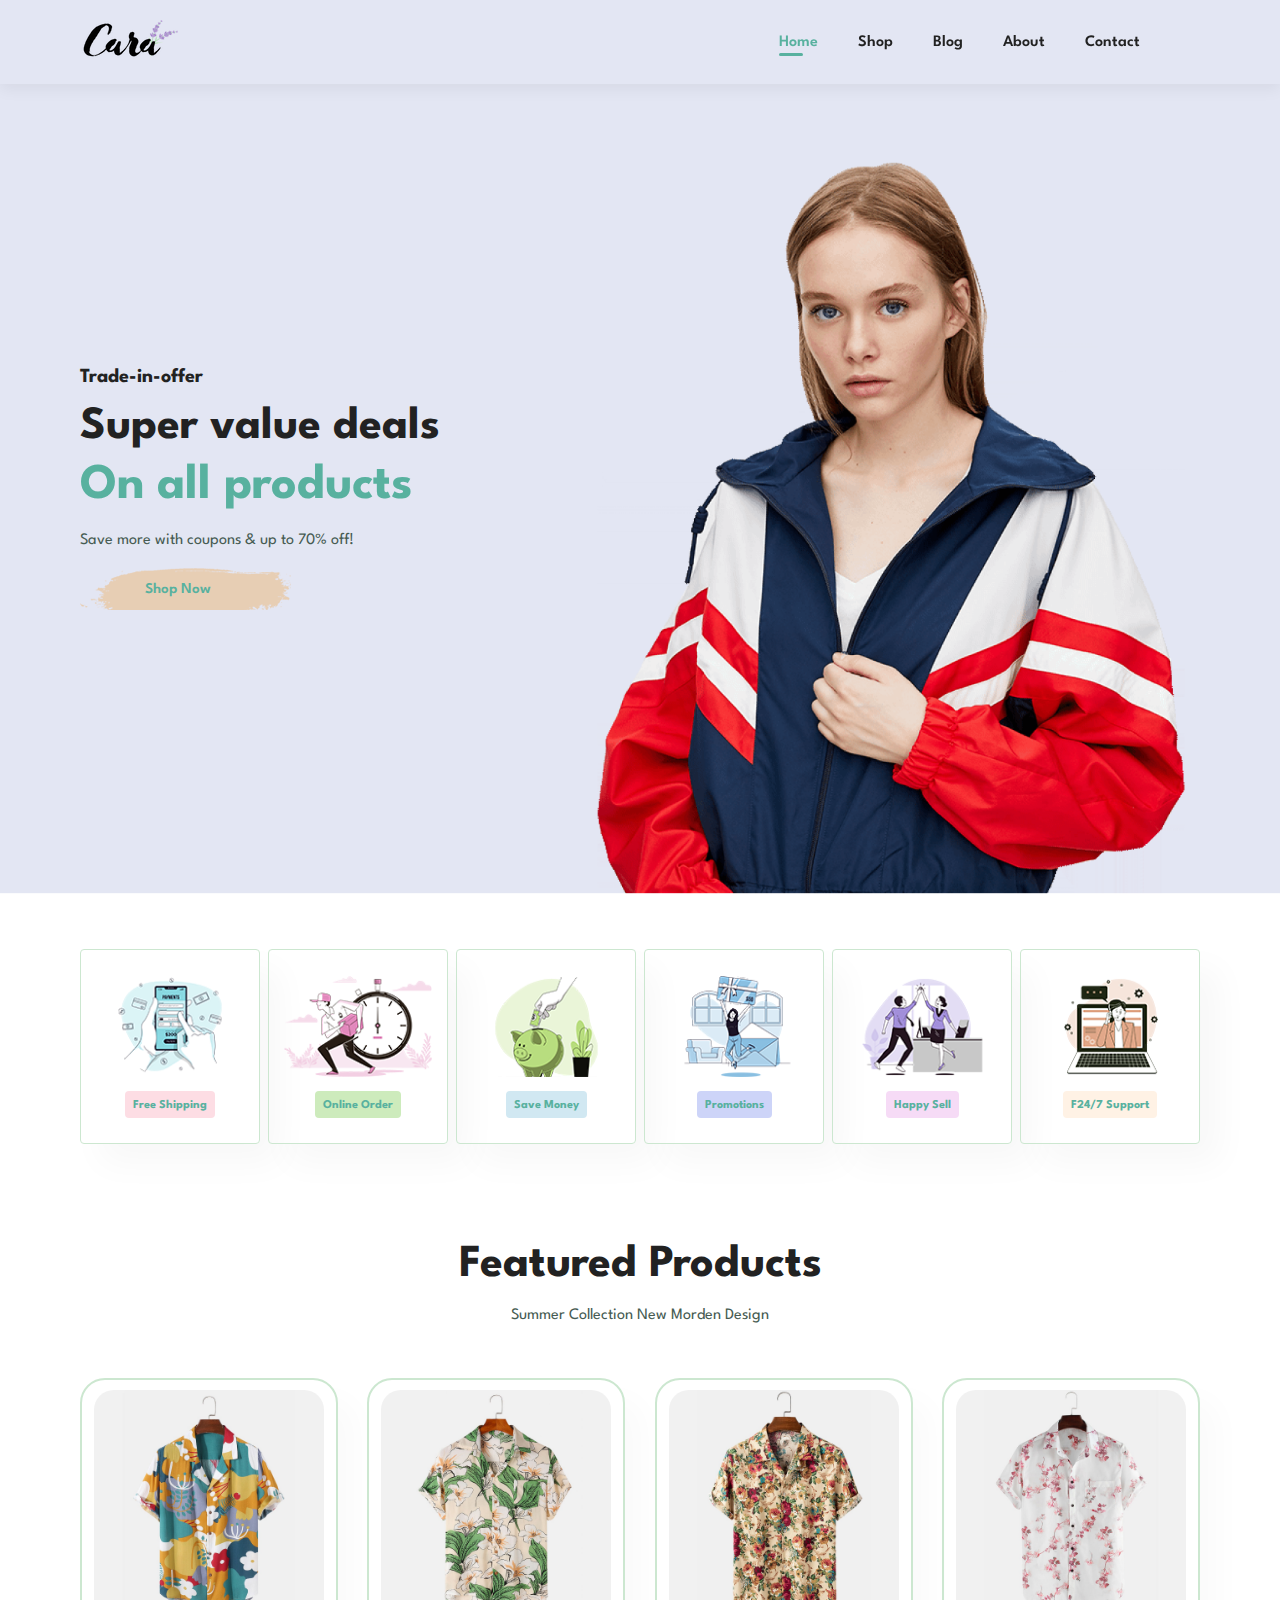
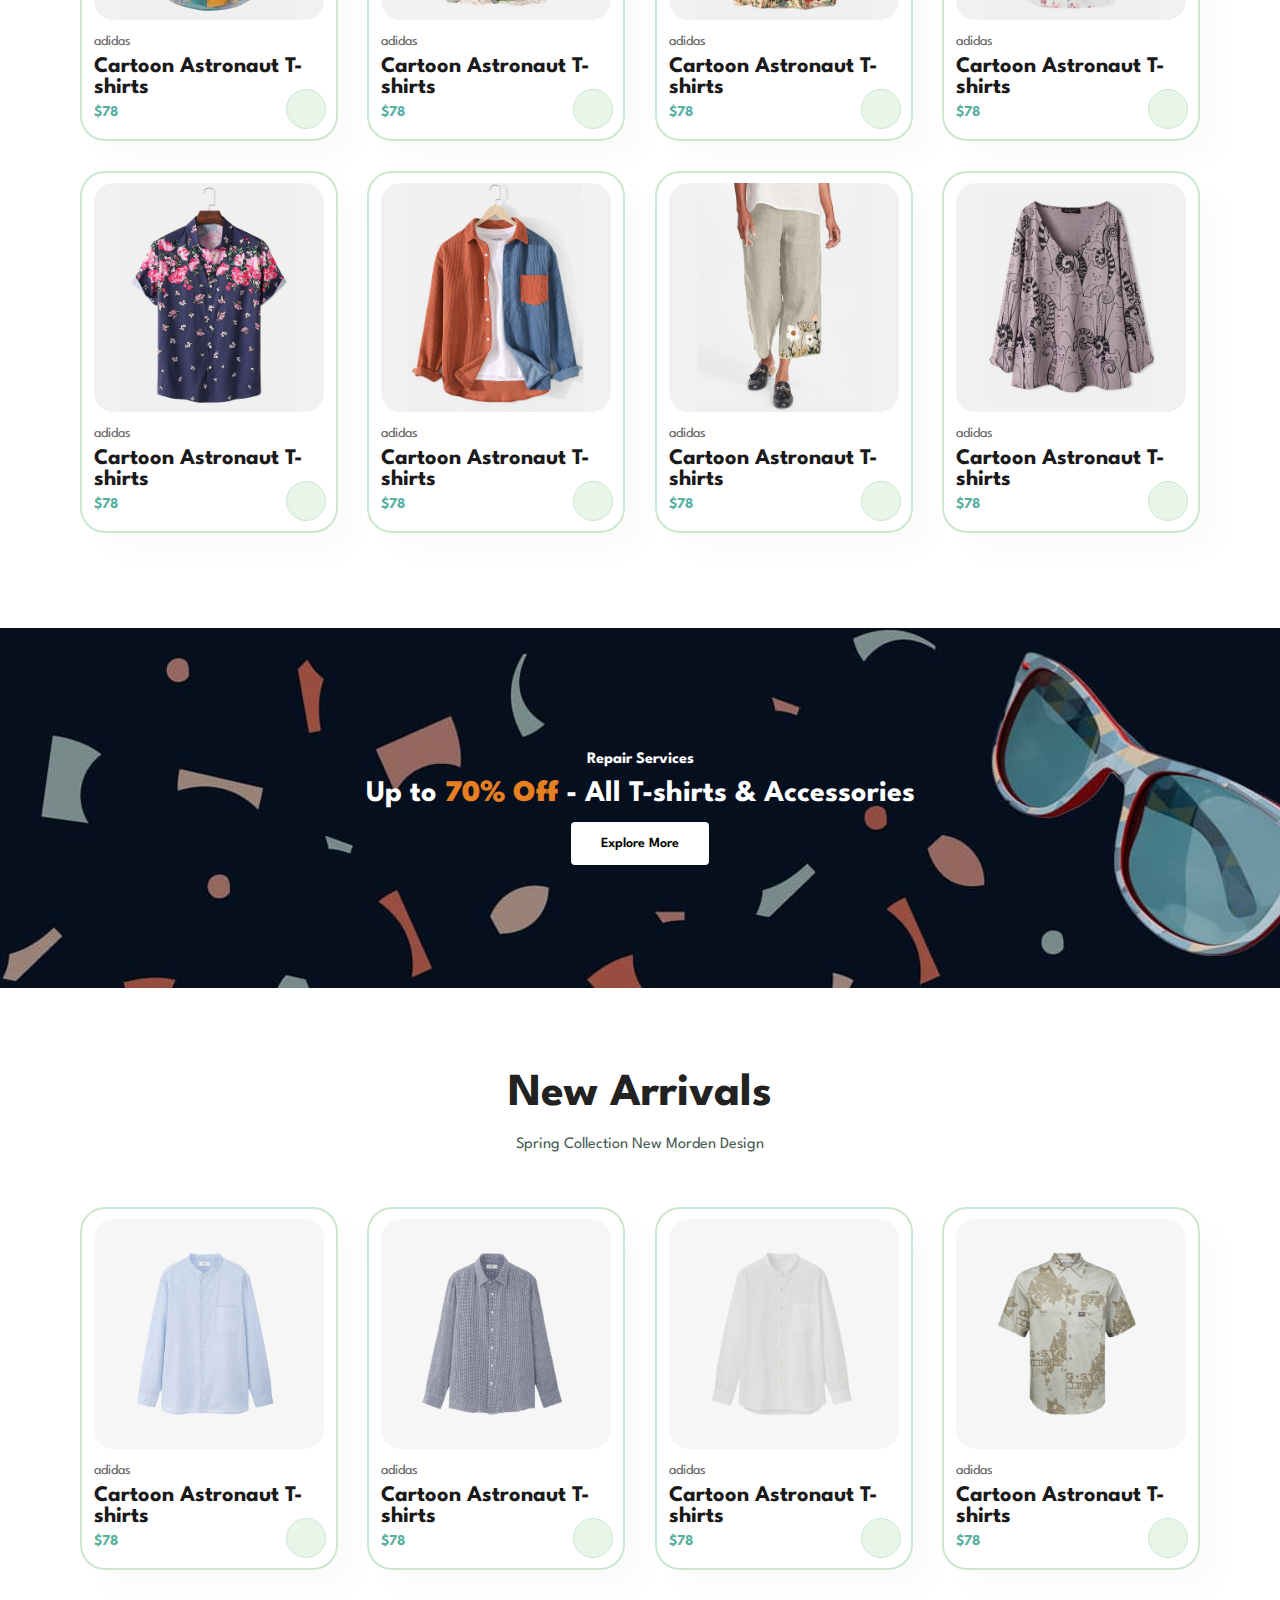
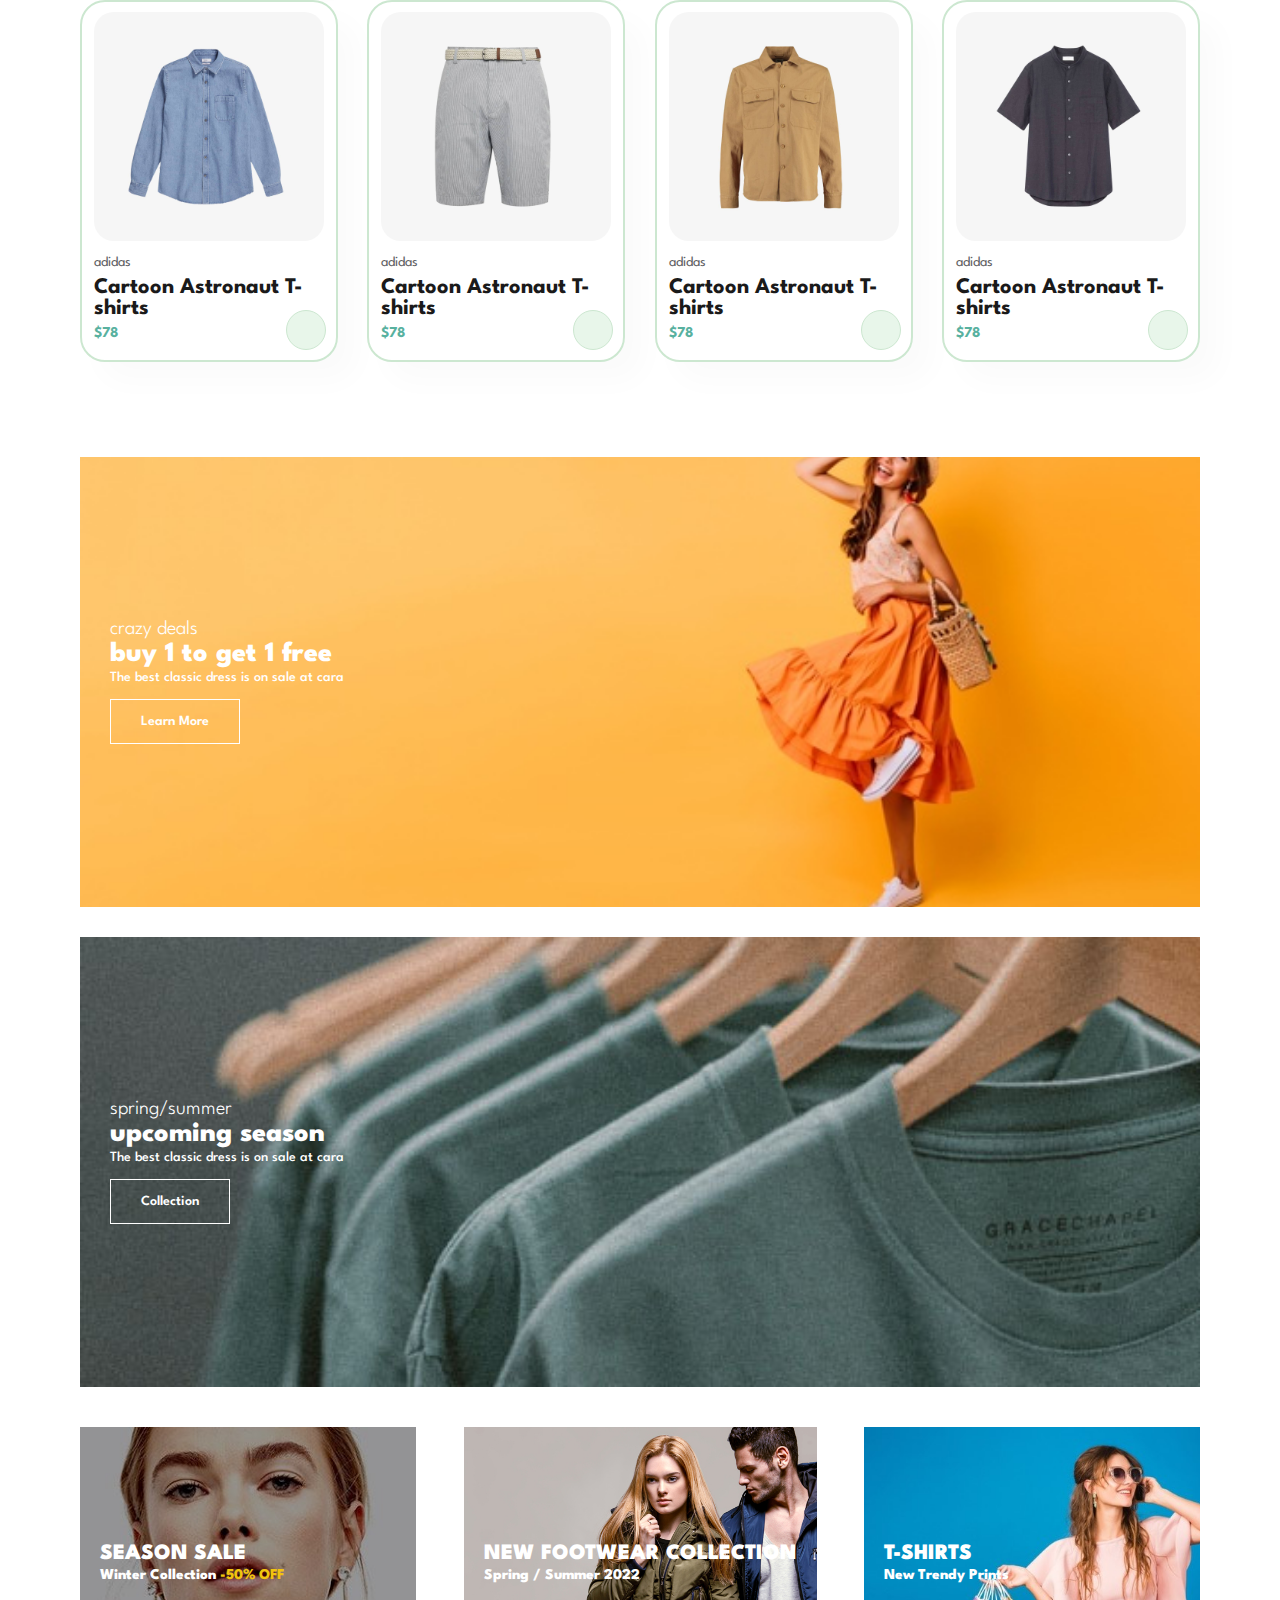
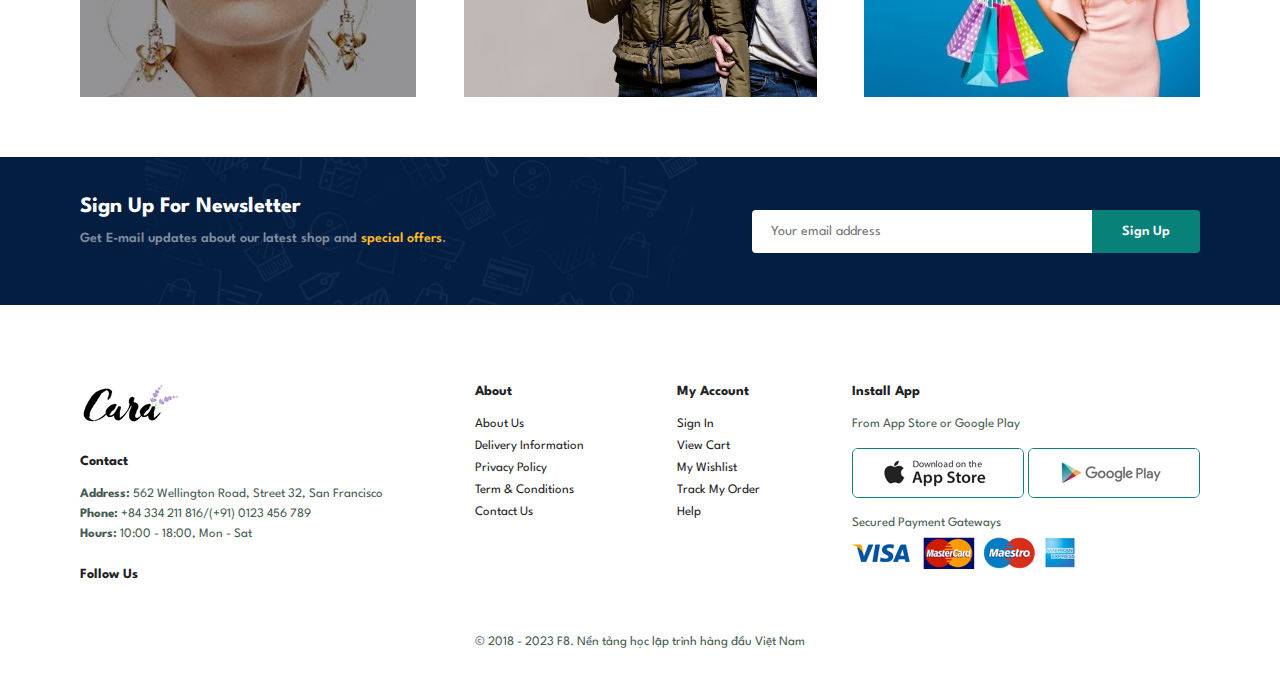
<file: index.html>
<!DOCTYPE html>
<html lang="en">
    <head>
        <meta charset="UTF-8" />
        <meta http-equiv="X-UA-Compatible" content="IE=edge" />
        <meta name="viewport" content="width=device-width, initial-scale=1.0" />
        <!-- Style css -->
        <link rel="stylesheet" href="./assets/css/style.css" />
        <link rel="stylesheet" href="./assets/css/reponsive.css" />

        <!-- Embed fonts -->
        <link rel="preconnect" href="https://fonts.googleapis.com" />
        <link rel="preconnect" href="https://fonts.gstatic.com" crossorigin />
        <link
            href="https://fonts.googleapis.com/css2?family=League+Spartan:wght@100;200;300;400;500;600;700;800;900&display=swap"
            rel="stylesheet"
        />
        <!-- Embed icon -->
        <link
            rel="stylesheet"
            href="https://cdnjs.cloudflare.com/ajax/libs/font-awesome/6.2.1/css/all.min.css"
            integrity="sha512-MV7K8+y+gLIBoVD59lQIYicR65iaqukzvf/nwasF0nqhPay5w/9lJmVM2hMDcnK1OnMGCdVK+iQrJ7lzPJQd1w=="
            crossorigin="anonymous"
            referrerpolicy="no-referrer"
        />
        <title>Daple Store</title>
    </head>
    <body>
        <div id="main">
            <section id="header">
                <a href="#">
                    <img src="/assets/img/logo.png" alt="Logo" class="logo" />
                </a>
                <div>
                    <ul id="navbar">
                        <li>
                            <a class="active" href="index.html">Home</a>
                        </li>
                        <li>
                            <a href="shop.html">Shop</a>
                        </li>
                        <li>
                            <a href="blog.html">Blog</a>
                        </li>
                        <li>
                            <a href="about.html">About</a>
                        </li>
                        <li>
                            <a href="contact.html">Contact</a>
                        </li>
                        <li id="lg-bag">
                            <a href="cart.html">
                                <i class="fa-solid fa-basket-shopping"></i
                            ></a>
                        </li>
                        <a href="#!" id="close"
                            ><i class="fa-solid fa-xmark"></i
                        ></a>
                    </ul>
                </div>
                <div id="mobile">
                    <a href="cart.html">
                        <i class="fa-solid fa-basket-shopping"></i
                    ></a>
                    <i id="bar" class="fa-solid fa-bars"></i>
                </div>
            </section>

            <section id="hero">
                <h4>Trade-in-offer</h4>
                <h2>Super value deals</h2>
                <h1>On all products</h1>
                <p>Save more with coupons & up to 70% off!</p>
                <button class="hero-btn">Shop Now</button>
            </section>

            <section id="feature" class="section-p1">
                <div class="feature-box">
                    <img src="/assets/img/features/f1.png" alt="" />
                    <h6>Free Shipping</h6>
                </div>

                <div class="feature-box">
                    <img src="/assets/img/features/f2.png" alt="" />
                    <h6>Online Order</h6>
                </div>

                <div class="feature-box">
                    <img src="/assets/img/features/f3.png" alt="" />
                    <h6>Save Money</h6>
                </div>

                <div class="feature-box">
                    <img src="/assets/img/features/f4.png" alt="" />
                    <h6>Promotions</h6>
                </div>

                <div class="feature-box">
                    <img src="/assets/img/features/f5.png" alt="" />
                    <h6>Happy Sell</h6>
                </div>

                <div class="feature-box">
                    <img src="/assets/img/features/f6.png" alt="" />
                    <h6>F24/7 Support</h6>
                </div>
            </section>

            <section id="product1" class="section-p1">
                <h2>Featured Products</h2>
                <p>Summer Collection New Morden Design</p>
                <div class="pro-container">
                    <!-- Item1 -->
                    <div class="pro">
                        <img src="/assets/img/products/f1.jpg" alt="" />
                        <div class="desc">
                            <span class="pro-brand">adidas</span>
                            <h5 class="pro-name">Cartoon Astronaut T-shirts</h5>
                            <div class="rating">
                                <div class="star">
                                    <i class="fa-solid fa-star"></i>
                                    <i class="fa-solid fa-star"></i>
                                    <i class="fa-solid fa-star"></i>
                                    <i class="fa-solid fa-star"></i>
                                    <i class="fa-solid fa-star"></i>
                                </div>
                            </div>
                            <h4 class="price">$78</h4>
                        </div>
                        <a href="#!"><i class="fa-solid fa-plus cart"></i></a>
                    </div>
                    <!-- Item2 -->
                    <div class="pro">
                        <img src="/assets/img/products/f2.jpg" alt="" />
                        <div class="desc">
                            <span class="pro-brand">adidas</span>
                            <h5 class="pro-name">Cartoon Astronaut T-shirts</h5>
                            <div class="rating">
                                <div class="star">
                                    <i class="fa-solid fa-star"></i>
                                    <i class="fa-solid fa-star"></i>
                                    <i class="fa-solid fa-star"></i>
                                    <i class="fa-solid fa-star"></i>
                                    <i class="fa-solid fa-star"></i>
                                </div>
                            </div>
                            <h4 class="price">$78</h4>
                        </div>
                        <a href="#!"><i class="fa-solid fa-plus cart"></i></a>
                    </div>
                    <!-- Item3 -->
                    <div class="pro">
                        <img src="/assets/img/products/f3.jpg" alt="" />
                        <div class="desc">
                            <span class="pro-brand">adidas</span>
                            <h5 class="pro-name">Cartoon Astronaut T-shirts</h5>
                            <div class="rating">
                                <div class="star">
                                    <i class="fa-solid fa-star"></i>
                                    <i class="fa-solid fa-star"></i>
                                    <i class="fa-solid fa-star"></i>
                                    <i class="fa-solid fa-star"></i>
                                    <i class="fa-solid fa-star"></i>
                                </div>
                            </div>
                            <h4 class="price">$78</h4>
                        </div>
                        <a href="#!"><i class="fa-solid fa-plus cart"></i></a>
                    </div>
                    <!-- Item4 -->
                    <div class="pro">
                        <img src="/assets/img/products/f4.jpg" alt="" />
                        <div class="desc">
                            <span class="pro-brand">adidas</span>
                            <h5 class="pro-name">Cartoon Astronaut T-shirts</h5>
                            <div class="rating">
                                <div class="star">
                                    <i class="fa-solid fa-star"></i>
                                    <i class="fa-solid fa-star"></i>
                                    <i class="fa-solid fa-star"></i>
                                    <i class="fa-solid fa-star"></i>
                                    <i class="fa-solid fa-star"></i>
                                </div>
                            </div>
                            <h4 class="price">$78</h4>
                        </div>
                        <a href="#!"><i class="fa-solid fa-plus cart"></i></a>
                    </div>
                    <!-- Item5 -->
                    <div class="pro">
                        <img src="/assets/img/products/f5.jpg" alt="" />
                        <div class="desc">
                            <span class="pro-brand">adidas</span>
                            <h5 class="pro-name">Cartoon Astronaut T-shirts</h5>
                            <div class="rating">
                                <div class="star">
                                    <i class="fa-solid fa-star"></i>
                                    <i class="fa-solid fa-star"></i>
                                    <i class="fa-solid fa-star"></i>
                                    <i class="fa-solid fa-star"></i>
                                    <i class="fa-solid fa-star"></i>
                                </div>
                            </div>
                            <h4 class="price">$78</h4>
                        </div>
                        <a href="#!"><i class="fa-solid fa-plus cart"></i></a>
                    </div>
                    <!-- Item6 -->
                    <div class="pro">
                        <img src="/assets/img/products/f6.jpg" alt="" />
                        <div class="desc">
                            <span class="pro-brand">adidas</span>
                            <h5 class="pro-name">Cartoon Astronaut T-shirts</h5>
                            <div class="rating">
                                <div class="star">
                                    <i class="fa-solid fa-star"></i>
                                    <i class="fa-solid fa-star"></i>
                                    <i class="fa-solid fa-star"></i>
                                    <i class="fa-solid fa-star"></i>
                                    <i class="fa-solid fa-star"></i>
                                </div>
                            </div>
                            <h4 class="price">$78</h4>
                        </div>
                        <a href="#!"><i class="fa-solid fa-plus cart"></i></a>
                    </div>
                    <!-- Item7 -->
                    <div class="pro">
                        <img src="/assets/img/products/f7.jpg" alt="" />
                        <div class="desc">
                            <span class="pro-brand">adidas</span>
                            <h5 class="pro-name">Cartoon Astronaut T-shirts</h5>
                            <div class="rating">
                                <div class="star">
                                    <i class="fa-solid fa-star"></i>
                                    <i class="fa-solid fa-star"></i>
                                    <i class="fa-solid fa-star"></i>
                                    <i class="fa-solid fa-star"></i>
                                    <i class="fa-solid fa-star"></i>
                                </div>
                            </div>
                            <h4 class="price">$78</h4>
                        </div>
                        <a href="#!"><i class="fa-solid fa-plus cart"></i></a>
                    </div>
                    <!-- Item8 -->
                    <div class="pro">
                        <img src="/assets/img/products/f8.jpg" alt="" />
                        <div class="desc">
                            <span class="pro-brand">adidas</span>
                            <h5 class="pro-name">Cartoon Astronaut T-shirts</h5>
                            <div class="rating">
                                <div class="star">
                                    <i class="fa-solid fa-star"></i>
                                    <i class="fa-solid fa-star"></i>
                                    <i class="fa-solid fa-star"></i>
                                    <i class="fa-solid fa-star"></i>
                                    <i class="fa-solid fa-star"></i>
                                </div>
                            </div>
                            <h4 class="price">$78</h4>
                        </div>
                        <a href="#!"><i class="fa-solid fa-plus cart"></i></a>
                    </div>
                </div>
            </section>

            <section id="banner" class="section-m1">
                <h4>Repair Services</h4>
                <h2>
                    Up to <strong>70% Off</strong> - All T-shirts & Accessories
                </h2>
                <button class="btn banner-btn">Explore More</button>
            </section>

            <section id="product1" class="section-p1">
                <h2>New Arrivals</h2>
                <p>Spring Collection New Morden Design</p>
                <div class="pro-container">
                    <!-- Item1 -->
                    <div class="pro">
                        <img src="/assets/img/products/n1.jpg" alt="" />
                        <div class="desc">
                            <span class="pro-brand">adidas</span>
                            <h5 class="pro-name">Cartoon Astronaut T-shirts</h5>
                            <div class="rating">
                                <div class="star">
                                    <i class="fa-solid fa-star"></i>
                                    <i class="fa-solid fa-star"></i>
                                    <i class="fa-solid fa-star"></i>
                                    <i class="fa-solid fa-star"></i>
                                    <i class="fa-solid fa-star"></i>
                                </div>
                            </div>
                            <h4 class="price">$78</h4>
                        </div>
                        <a href="#!"><i class="fa-solid fa-plus cart"></i></a>
                    </div>
                    <!-- Item2 -->
                    <div class="pro">
                        <img src="/assets/img/products/n2.jpg" alt="" />
                        <div class="desc">
                            <span class="pro-brand">adidas</span>
                            <h5 class="pro-name">Cartoon Astronaut T-shirts</h5>
                            <div class="rating">
                                <div class="star">
                                    <i class="fa-solid fa-star"></i>
                                    <i class="fa-solid fa-star"></i>
                                    <i class="fa-solid fa-star"></i>
                                    <i class="fa-solid fa-star"></i>
                                    <i class="fa-solid fa-star"></i>
                                </div>
                            </div>
                            <h4 class="price">$78</h4>
                        </div>
                        <a href="#!"><i class="fa-solid fa-plus cart"></i></a>
                    </div>
                    <!-- Item3 -->
                    <div class="pro">
                        <img src="/assets/img/products/n3.jpg" alt="" />
                        <div class="desc">
                            <span class="pro-brand">adidas</span>
                            <h5 class="pro-name">Cartoon Astronaut T-shirts</h5>
                            <div class="rating">
                                <div class="star">
                                    <i class="fa-solid fa-star"></i>
                                    <i class="fa-solid fa-star"></i>
                                    <i class="fa-solid fa-star"></i>
                                    <i class="fa-solid fa-star"></i>
                                    <i class="fa-solid fa-star"></i>
                                </div>
                            </div>
                            <h4 class="price">$78</h4>
                        </div>
                        <a href="#!"><i class="fa-solid fa-plus cart"></i></a>
                    </div>
                    <!-- Item4 -->
                    <div class="pro">
                        <img src="/assets/img/products/n4.jpg" alt="" />
                        <div class="desc">
                            <span class="pro-brand">adidas</span>
                            <h5 class="pro-name">Cartoon Astronaut T-shirts</h5>
                            <div class="rating">
                                <div class="star">
                                    <i class="fa-solid fa-star"></i>
                                    <i class="fa-solid fa-star"></i>
                                    <i class="fa-solid fa-star"></i>
                                    <i class="fa-solid fa-star"></i>
                                    <i class="fa-solid fa-star"></i>
                                </div>
                            </div>
                            <h4 class="price">$78</h4>
                        </div>
                        <a href="#!"><i class="fa-solid fa-plus cart"></i></a>
                    </div>
                    <!-- Item5 -->
                    <div class="pro">
                        <img src="/assets/img/products/n5.jpg" alt="" />
                        <div class="desc">
                            <span class="pro-brand">adidas</span>
                            <h5 class="pro-name">Cartoon Astronaut T-shirts</h5>
                            <div class="rating">
                                <div class="star">
                                    <i class="fa-solid fa-star"></i>
                                    <i class="fa-solid fa-star"></i>
                                    <i class="fa-solid fa-star"></i>
                                    <i class="fa-solid fa-star"></i>
                                    <i class="fa-solid fa-star"></i>
                                </div>
                            </div>
                            <h4 class="price">$78</h4>
                        </div>
                        <a href="#!"><i class="fa-solid fa-plus cart"></i></a>
                    </div>
                    <!-- Item6 -->
                    <div class="pro">
                        <img src="/assets/img/products/n6.jpg" alt="" />
                        <div class="desc">
                            <span class="pro-brand">adidas</span>
                            <h5 class="pro-name">Cartoon Astronaut T-shirts</h5>
                            <div class="rating">
                                <div class="star">
                                    <i class="fa-solid fa-star"></i>
                                    <i class="fa-solid fa-star"></i>
                                    <i class="fa-solid fa-star"></i>
                                    <i class="fa-solid fa-star"></i>
                                    <i class="fa-solid fa-star"></i>
                                </div>
                            </div>
                            <h4 class="price">$78</h4>
                        </div>
                        <a href="#!"><i class="fa-solid fa-plus cart"></i></a>
                    </div>
                    <!-- Item7 -->
                    <div class="pro">
                        <img src="/assets/img/products/n7.jpg" alt="" />
                        <div class="desc">
                            <span class="pro-brand">adidas</span>
                            <h5 class="pro-name">Cartoon Astronaut T-shirts</h5>
                            <div class="rating">
                                <div class="star">
                                    <i class="fa-solid fa-star"></i>
                                    <i class="fa-solid fa-star"></i>
                                    <i class="fa-solid fa-star"></i>
                                    <i class="fa-solid fa-star"></i>
                                    <i class="fa-solid fa-star"></i>
                                </div>
                            </div>
                            <h4 class="price">$78</h4>
                        </div>
                        <a href="#!"><i class="fa-solid fa-plus cart"></i></a>
                    </div>
                    <!-- Item8 -->
                    <div class="pro">
                        <img src="/assets/img/products/n8.jpg" alt="" />
                        <div class="desc">
                            <span class="pro-brand">adidas</span>
                            <h5 class="pro-name">Cartoon Astronaut T-shirts</h5>
                            <div class="rating">
                                <div class="star">
                                    <i class="fa-solid fa-star"></i>
                                    <i class="fa-solid fa-star"></i>
                                    <i class="fa-solid fa-star"></i>
                                    <i class="fa-solid fa-star"></i>
                                    <i class="fa-solid fa-star"></i>
                                </div>
                            </div>
                            <h4 class="price">$78</h4>
                        </div>
                        <a href="#!"><i class="fa-solid fa-plus cart"></i></a>
                    </div>
                </div>
            </section>

            <section id="sm-banner" class="section-p1">
                <div class="banner-box">
                    <h4>crazy deals</h4>
                    <h2>buy 1 to get 1 free</h2>
                    <span>The best classic dress is on sale at cara</span>
                    <button class="btn white">Learn More</button>
                </div>
                <div class="banner-box">
                    <h4>spring/summer</h4>
                    <h2>upcoming season</h2>
                    <span>The best classic dress is on sale at cara</span>
                    <button class="btn white">Collection</button>
                </div>
            </section>

            <section id="banner3">
                <div class="banner-box">
                    <h2>SEASON SALE</h2>
                    <h3>Winter Collection <span>-50% OFF</span></h3>
                </div>
                <div class="banner-box">
                    <h2>NEW FOOTWEAR COLLECTION</h2>
                    <h3>Spring / Summer 2022</h3>
                </div>
                <div class="banner-box">
                    <h2>T-SHIRTS</h2>
                    <h3>New Trendy Prints</h3>
                </div>
            </section>

            <section id="newsletter" class="section-p1 section-m1">
                <div class="news-text">
                    <h4>Sign Up For Newsletter</h4>
                    <p>
                        Get E-mail updates about our latest shop and
                        <span>special offers</span>.
                    </p>
                </div>
                <div class="text-form">
                    <input type="text" placeholder="Your email address" />
                    <button class="btn">Sign Up</button>
                </div>
            </section>

            <footer class="section-p1">
                <!-- col1 -->
                <div class="col">
                    <img src="/assets/img/logo.png" alt="Logo" class="logo" />
                    <h4>Contact</h4>
                    <p>
                        <strong>Address:</strong> 562 Wellington Road, Street
                        32, San Francisco
                    </p>
                    <p>
                        <strong>Phone:</strong> +84 334 211 816/(+91) 0123 456
                        789
                    </p>
                    <p><strong>Hours:</strong> 10:00 - 18:00, Mon - Sat</p>
                    <div class="follow">
                        <h4>Follow Us</h4>
                        <div class="social">
                            <i class="fa-brands fa-facebook"></i>
                            <i class="fa-brands fa-twitter"></i>
                            <i class="fa-brands fa-instagram"></i>
                            <i class="fa-brands fa-youtube"></i>
                            <i class="fa-brands fa-tiktok"></i>
                        </div>
                    </div>
                </div>
                <!-- col2 -->
                <div class="col">
                    <h4>About</h4>
                    <a href="#!">About Us</a>
                    <a href="">Delivery Information</a>
                    <a href="">Privacy Policy</a>
                    <a href="">Term & Conditions</a>
                    <a href="">Contact Us</a>
                </div>
                <!-- col3 -->
                <div class="col">
                    <h4>My Account</h4>
                    <a href="#!">Sign In</a>
                    <a href="">View Cart</a>
                    <a href="">My Wishlist</a>
                    <a href="">Track My Order</a>
                    <a href="">Help</a>
                </div>
                <!-- col4 -->
                <div class="col install">
                    <h4>Install App</h4>
                    <p>From App Store or Google Play</p>
                    <div class="pay">
                        <img src="/assets/img/pay/app.jpg" alt="" />
                        <img src="/assets/img/pay/play.jpg" alt="" />
                    </div>
                    <p>Secured Payment Gateways</p>
                    <img src="/assets/img/pay/pay.png" alt="" />
                </div>
                <div class="copyright">
                    <p>
                        © 2018 - 2023 F8. Nền tảng học lập trình hàng đầu Việt
                        Nam
                    </p>
                </div>
            </footer>
        </div>
        <script src="/script.js"></script>
    </body>
</html>
</file>
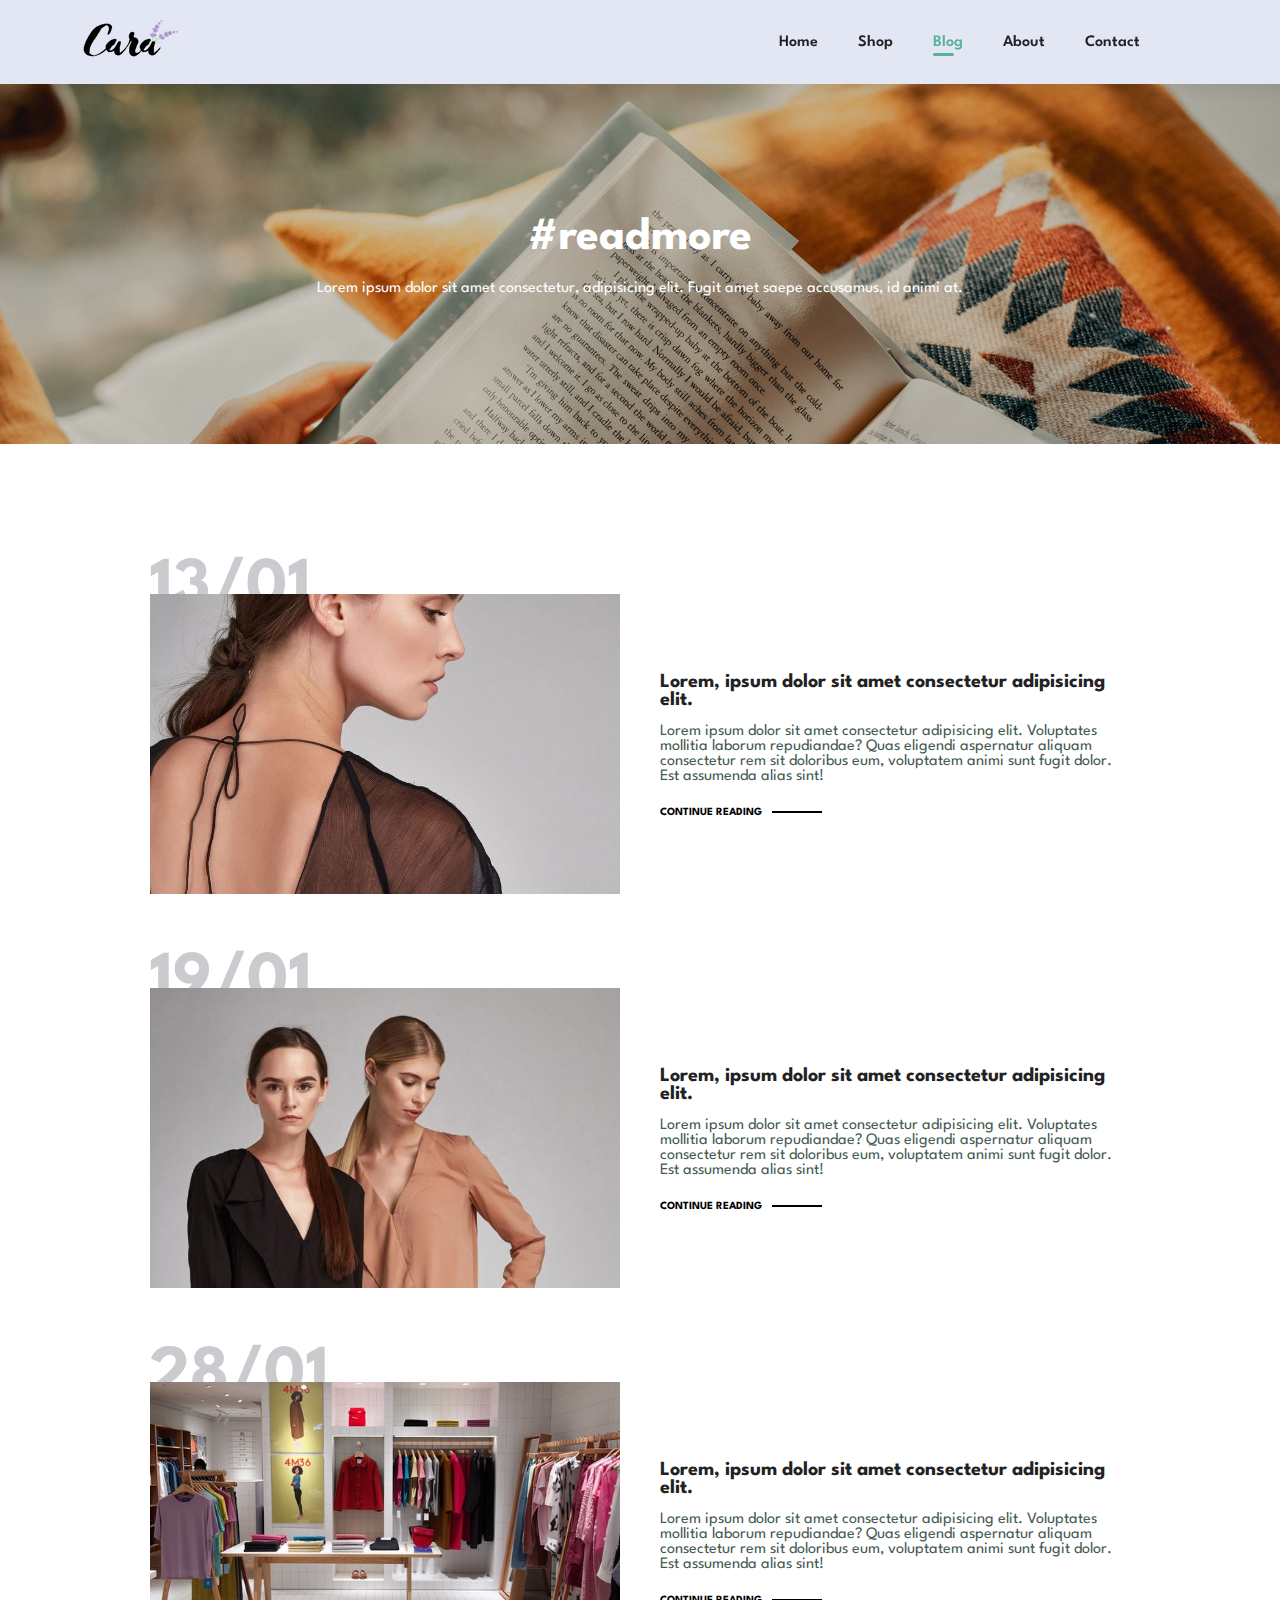
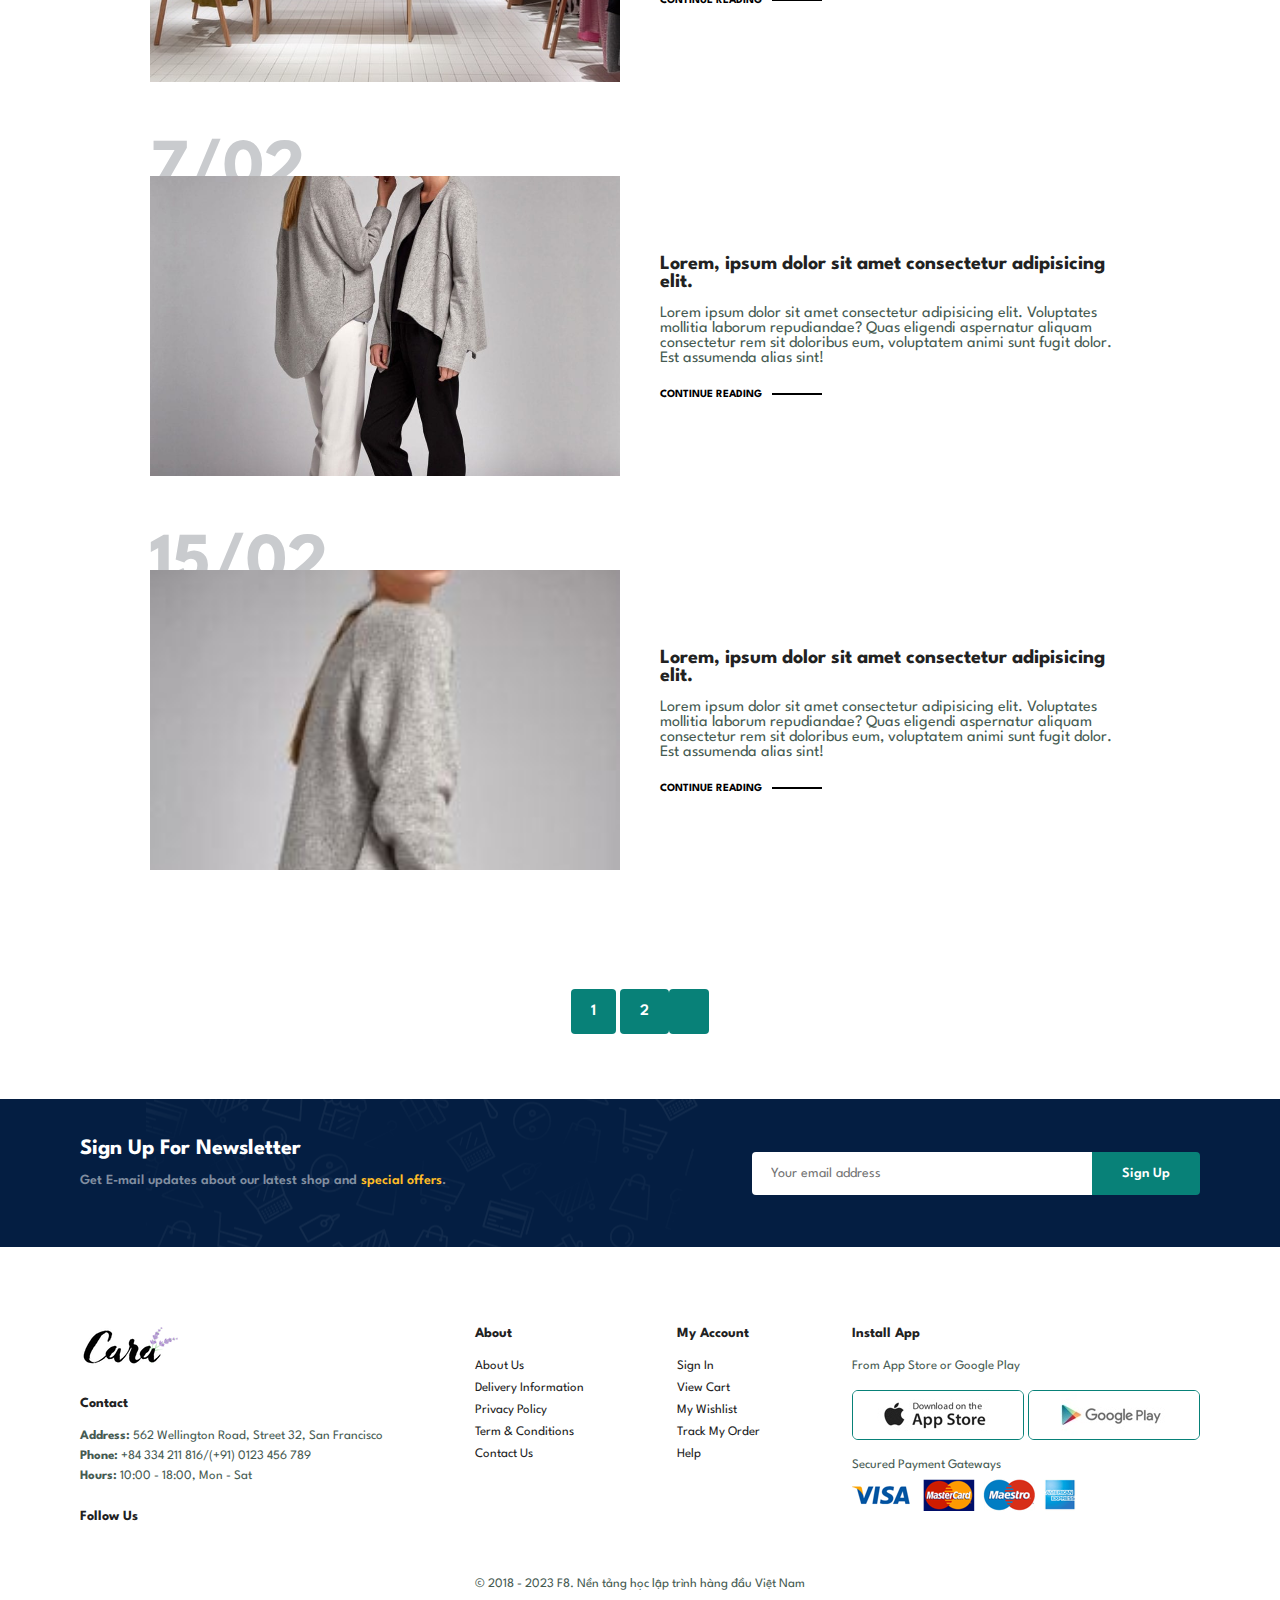
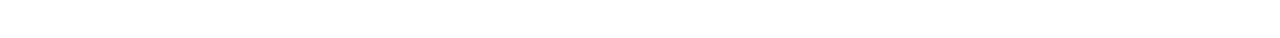
<file: blog.html>
<!DOCTYPE html>
<html lang="en">
    <head>
        <meta charset="UTF-8" />
        <meta http-equiv="X-UA-Compatible" content="IE=edge" />
        <meta name="viewport" content="width=device-width, initial-scale=1.0" />
        <!-- Style css -->
        <link rel="stylesheet" href="./assets/css/style.css" />
        <link rel="stylesheet" href="./assets/css/reponsive.css" />

        <!-- Embed fonts -->
        <link rel="preconnect" href="https://fonts.googleapis.com" />
        <link rel="preconnect" href="https://fonts.gstatic.com" crossorigin />
        <link
            href="https://fonts.googleapis.com/css2?family=League+Spartan:wght@100;200;300;400;500;600;700;800;900&display=swap"
            rel="stylesheet"
        />
        <!-- Embed icon -->
        <link
            rel="stylesheet"
            href="https://cdnjs.cloudflare.com/ajax/libs/font-awesome/6.2.1/css/all.min.css"
            integrity="sha512-MV7K8+y+gLIBoVD59lQIYicR65iaqukzvf/nwasF0nqhPay5w/9lJmVM2hMDcnK1OnMGCdVK+iQrJ7lzPJQd1w=="
            crossorigin="anonymous"
            referrerpolicy="no-referrer"
        />
        <title>Daple Store</title>
    </head>
    <body>
        <div id="main">
            <section id="header">
                <a href="#">
                    <img src="/assets/img/logo.png" alt="Logo" class="logo" />
                </a>
                <div>
                    <ul id="navbar">
                        <li>
                            <a href="index.html">Home</a>
                        </li>
                        <li>
                            <a href="shop.html">Shop</a>
                        </li>
                        <li>
                            <a class="active" href="blog.html">Blog</a>
                        </li>
                        <li>
                            <a href="about.html">About</a>
                        </li>
                        <li>
                            <a href="contact.html">Contact</a>
                        </li>
                        <li id="lg-bag">
                            <a href="cart.html">
                                <i class="fa-solid fa-basket-shopping"></i
                            ></a>
                        </li>
                        <a href="#!" id="close"
                            ><i class="fa-solid fa-xmark"></i
                        ></a>
                    </ul>
                </div>
                <div id="mobile">
                    <a href="cart.html">
                        <i class="fa-solid fa-basket-shopping"></i
                    ></a>
                    <i id="bar" class="fa-solid fa-bars"></i>
                </div>
            </section>

            <section id="page-header" class="blog-header">
                <h2>#readmore</h2>
                <p>
                    Lorem ipsum dolor sit amet consectetur, adipisicing elit.
                    Fugit amet saepe accusamus, id animi at.
                </p>
            </section>

            <section id="blog">
                <div class="blog-box">
                    <div class="blog-img">
                        <img src="./assets/img/blog/b1.jpg" alt="" />
                    </div>
                    <div class="blog-details">
                        <h4>
                            Lorem, ipsum dolor sit amet consectetur adipisicing
                            elit.
                        </h4>
                        <p>
                            Lorem ipsum dolor sit amet consectetur adipisicing
                            elit. Voluptates mollitia laborum repudiandae? Quas
                            eligendi aspernatur aliquam consectetur rem sit
                            doloribus eum, voluptatem animi sunt fugit dolor.
                            Est assumenda alias sint!
                        </p>
                        <a href="">CONTINUE READING</a>
                    </div>
                    <h1>13/01</h1>
                </div>

                <div class="blog-box">
                    <div class="blog-img">
                        <img src="./assets/img/blog/b2.jpg" alt="" />
                    </div>
                    <div class="blog-details">
                        <h4>
                            Lorem, ipsum dolor sit amet consectetur adipisicing
                            elit.
                        </h4>
                        <p>
                            Lorem ipsum dolor sit amet consectetur adipisicing
                            elit. Voluptates mollitia laborum repudiandae? Quas
                            eligendi aspernatur aliquam consectetur rem sit
                            doloribus eum, voluptatem animi sunt fugit dolor.
                            Est assumenda alias sint!
                        </p>
                        <a href="">CONTINUE READING</a>
                    </div>
                    <h1>19/01</h1>
                </div>

                <div class="blog-box">
                    <div class="blog-img">
                        <img src="./assets/img/blog/b3.jpg" alt="" />
                    </div>
                    <div class="blog-details">
                        <h4>
                            Lorem, ipsum dolor sit amet consectetur adipisicing
                            elit.
                        </h4>
                        <p>
                            Lorem ipsum dolor sit amet consectetur adipisicing
                            elit. Voluptates mollitia laborum repudiandae? Quas
                            eligendi aspernatur aliquam consectetur rem sit
                            doloribus eum, voluptatem animi sunt fugit dolor.
                            Est assumenda alias sint!
                        </p>
                        <a href="">CONTINUE READING</a>
                    </div>
                    <h1>28/01</h1>
                </div>

                <div class="blog-box">
                    <div class="blog-img">
                        <img src="./assets/img/blog/b4.jpg" alt="" />
                    </div>
                    <div class="blog-details">
                        <h4>
                            Lorem, ipsum dolor sit amet consectetur adipisicing
                            elit.
                        </h4>
                        <p>
                            Lorem ipsum dolor sit amet consectetur adipisicing
                            elit. Voluptates mollitia laborum repudiandae? Quas
                            eligendi aspernatur aliquam consectetur rem sit
                            doloribus eum, voluptatem animi sunt fugit dolor.
                            Est assumenda alias sint!
                        </p>
                        <a href="">CONTINUE READING</a>
                    </div>
                    <h1>7/02</h1>
                </div>

                <div class="blog-box">
                    <div class="blog-img">
                        <img src="./assets/img/blog/b5.jpg" alt="" />
                    </div>
                    <div class="blog-details">
                        <h4>
                            Lorem, ipsum dolor sit amet consectetur adipisicing
                            elit.
                        </h4>
                        <p>
                            Lorem ipsum dolor sit amet consectetur adipisicing
                            elit. Voluptates mollitia laborum repudiandae? Quas
                            eligendi aspernatur aliquam consectetur rem sit
                            doloribus eum, voluptatem animi sunt fugit dolor.
                            Est assumenda alias sint!
                        </p>
                        <a href="">CONTINUE READING</a>
                    </div>
                    <h1>15/02</h1>
                </div>
            </section>

            <section id="pagination" class="section-p1">
                <a href="#!">1</a>
                <a href="#!">2</a>
                <a href="#!"><i class="fa-solid fa-arrow-right"></i></a>
            </section>

            <section id="newsletter" class="section-p1 section-m1">
                <div class="news-text">
                    <h4>Sign Up For Newsletter</h4>
                    <p>
                        Get E-mail updates about our latest shop and
                        <span>special offers</span>.
                    </p>
                </div>
                <div class="text-form">
                    <input type="text" placeholder="Your email address" />
                    <button class="btn">Sign Up</button>
                </div>
            </section>

            <footer class="section-p1">
                <!-- col1 -->
                <div class="col">
                    <img src="/assets/img/logo.png" alt="Logo" class="logo" />
                    <h4>Contact</h4>
                    <p>
                        <strong>Address:</strong> 562 Wellington Road, Street
                        32, San Francisco
                    </p>
                    <p>
                        <strong>Phone:</strong> +84 334 211 816/(+91) 0123 456
                        789
                    </p>
                    <p><strong>Hours:</strong> 10:00 - 18:00, Mon - Sat</p>
                    <div class="follow">
                        <h4>Follow Us</h4>
                        <div class="social">
                            <i class="fa-brands fa-facebook"></i>
                            <i class="fa-brands fa-twitter"></i>
                            <i class="fa-brands fa-instagram"></i>
                            <i class="fa-brands fa-youtube"></i>
                            <i class="fa-brands fa-tiktok"></i>
                        </div>
                    </div>
                </div>
                <!-- col2 -->
                <div class="col">
                    <h4>About</h4>
                    <a href="#!">About Us</a>
                    <a href="">Delivery Information</a>
                    <a href="">Privacy Policy</a>
                    <a href="">Term & Conditions</a>
                    <a href="">Contact Us</a>
                </div>
                <!-- col3 -->
                <div class="col">
                    <h4>My Account</h4>
                    <a href="#!">Sign In</a>
                    <a href="">View Cart</a>
                    <a href="">My Wishlist</a>
                    <a href="">Track My Order</a>
                    <a href="">Help</a>
                </div>
                <!-- col4 -->
                <div class="col install">
                    <h4>Install App</h4>
                    <p>From App Store or Google Play</p>
                    <div class="pay">
                        <img src="/assets/img/pay/app.jpg" alt="" />
                        <img src="/assets/img/pay/play.jpg" alt="" />
                    </div>
                    <p>Secured Payment Gateways</p>
                    <img src="/assets/img/pay/pay.png" alt="" />
                </div>
                <div class="copyright">
                    <p>
                        © 2018 - 2023 F8. Nền tảng học lập trình hàng đầu Việt
                        Nam
                    </p>
                </div>
            </footer>
        </div>
        <script src="/script.js"></script>
    </body>
</html>
</file>
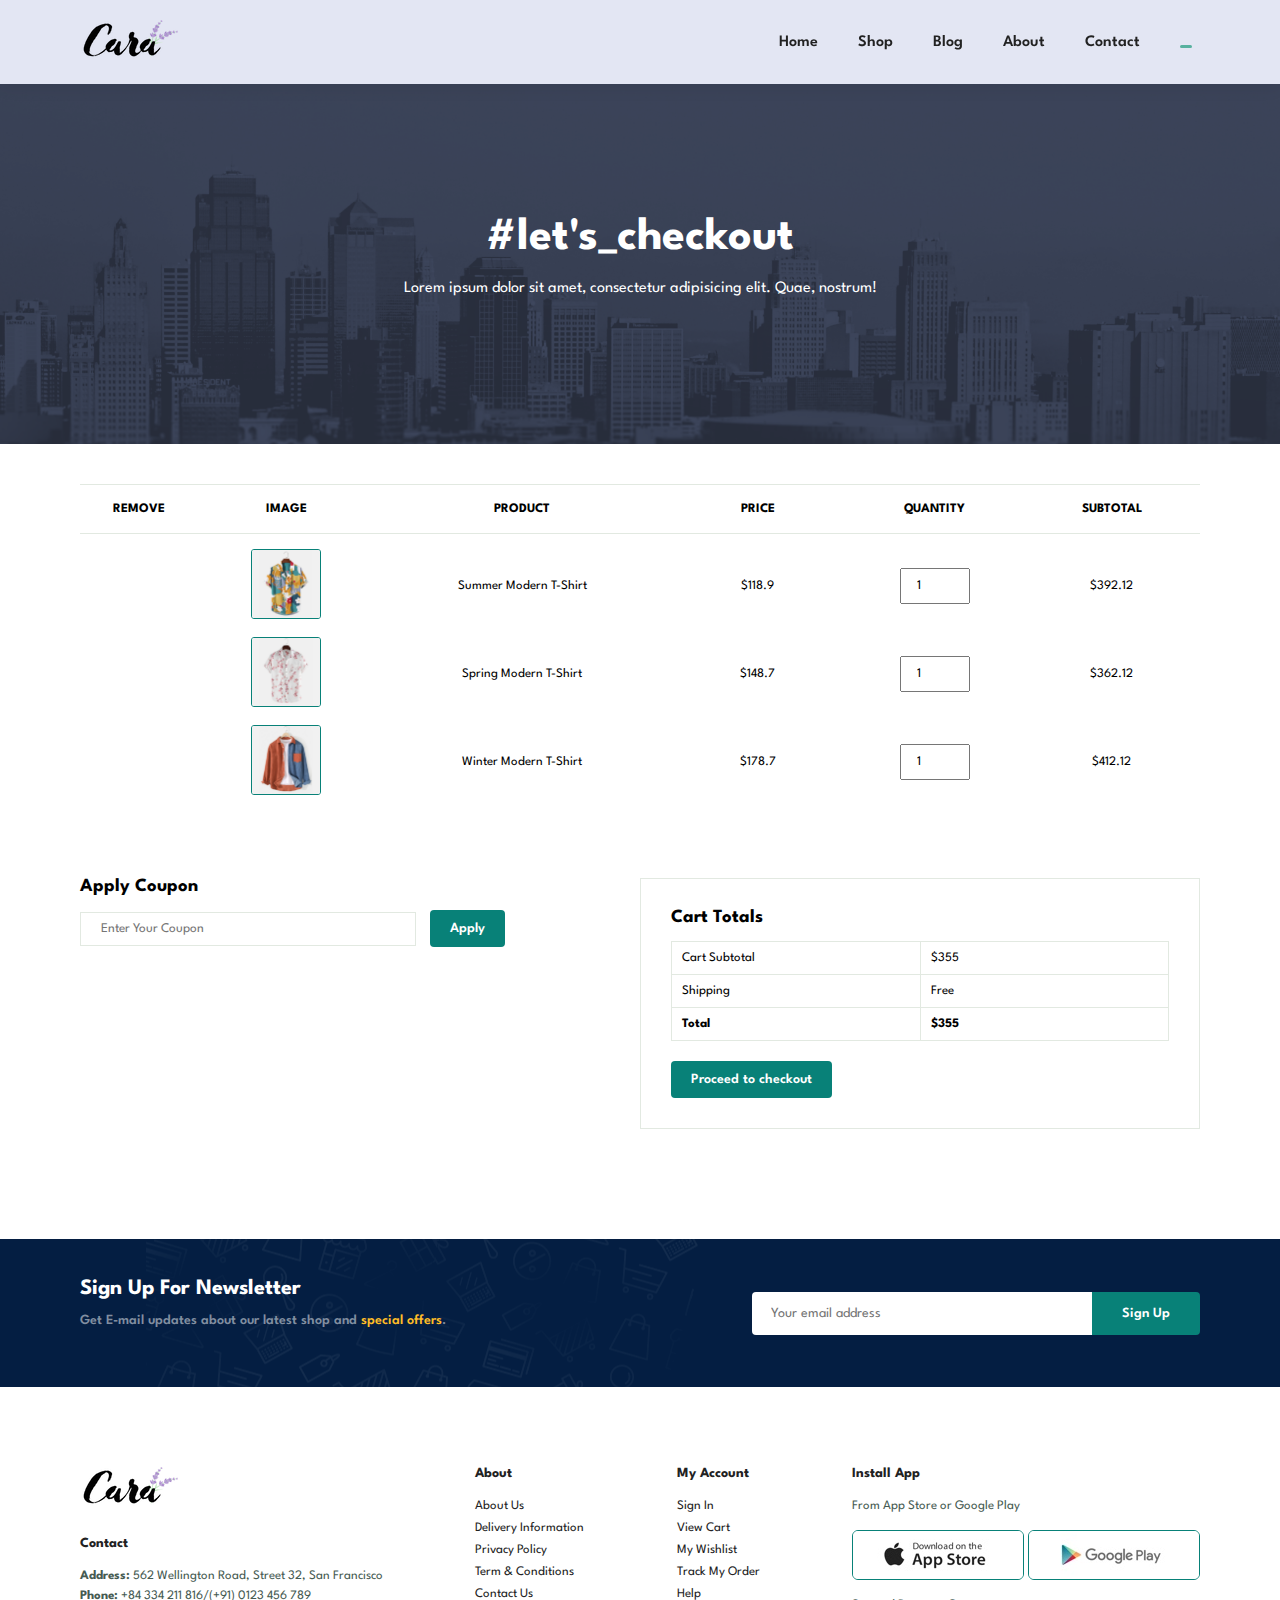
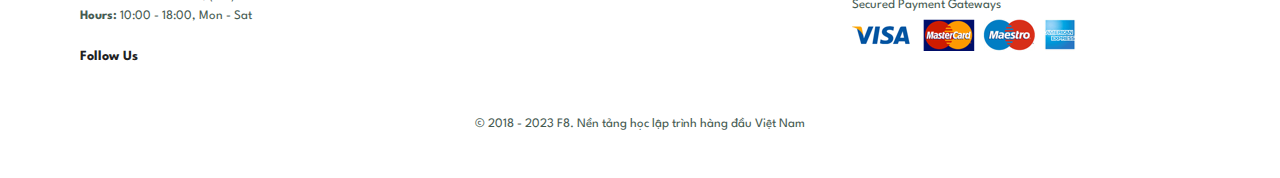
<file: cart.html>
<!DOCTYPE html>
<html lang="en">
    <head>
        <meta charset="UTF-8" />
        <meta http-equiv="X-UA-Compatible" content="IE=edge" />
        <meta name="viewport" content="width=device-width, initial-scale=1.0" />
        <!-- Style css -->
        <link rel="stylesheet" href="./assets/css/style.css" />
        <link rel="stylesheet" href="./assets/css/reponsive.css" />

        <!-- Embed fonts -->
        <link rel="preconnect" href="https://fonts.googleapis.com" />
        <link rel="preconnect" href="https://fonts.gstatic.com" crossorigin />
        <link
            href="https://fonts.googleapis.com/css2?family=League+Spartan:wght@100;200;300;400;500;600;700;800;900&display=swap"
            rel="stylesheet"
        />
        <!-- Embed icon -->
        <link
            rel="stylesheet"
            href="https://cdnjs.cloudflare.com/ajax/libs/font-awesome/6.2.1/css/all.min.css"
            integrity="sha512-MV7K8+y+gLIBoVD59lQIYicR65iaqukzvf/nwasF0nqhPay5w/9lJmVM2hMDcnK1OnMGCdVK+iQrJ7lzPJQd1w=="
            crossorigin="anonymous"
            referrerpolicy="no-referrer"
        />
        <title>Daple Store</title>
    </head>
    <body>
        <div id="main">
            <section id="header">
                <a href="#">
                    <img src="/assets/img/logo.png" alt="Logo" class="logo" />
                </a>
                <div>
                    <ul id="navbar">
                        <li>
                            <a href="index.html">Home</a>
                        </li>
                        <li>
                            <a href="shop.html">Shop</a>
                        </li>
                        <li>
                            <a href="blog.html">Blog</a>
                        </li>
                        <li>
                            <a href="about.html">About</a>
                        </li>
                        <li>
                            <a href="contact.html">Contact</a>
                        </li>
                        <li id="lg-bag">
                            <a href="cart.html" class="active">
                                <i class="fa-solid fa-basket-shopping"></i
                            ></a>
                        </li>
                        <a href="#!" id="close"
                            ><i class="fa-solid fa-xmark"></i
                        ></a>
                    </ul>
                </div>
                <div id="mobile">
                    <a href="cart.html">
                        <i class="fa-solid fa-basket-shopping"></i
                    ></a>
                    <i id="bar" class="fa-solid fa-bars"></i>
                </div>
            </section>

            <section id="page-header" class="about-header">
                <h2>#let's_checkout</h2>
                <p>
                    Lorem ipsum dolor sit amet, consectetur adipisicing elit.
                    Quae, nostrum!
                </p>
            </section>

            <section id="cart" class="section-p1">
                <table>
                    <thead>
                        <tr>
                            <td>Remove</td>
                            <td>Image</td>
                            <td>Product</td>
                            <td>Price</td>
                            <td>Quantity</td>
                            <td>Subtotal</td>
                        </tr>
                    </thead>
                    <tbody>
                        <td>
                            <a href=""><i class="fa-solid fa-minus"></i></a>
                        </td>
                        <td>
                            <img src="/assets/img/products/f1.jpg" alt="" />
                        </td>
                        <td>Summer Modern T-Shirt</td>
                        <td>$118.9</td>
                        <td><input type="number" value="1" /></td>
                        <td>$392.12</td>
                    </tbody>

                    <tbody>
                        <td>
                            <a href=""><i class="fa-solid fa-minus"></i></a>
                        </td>
                        <td>
                            <img src="/assets/img/products/f4.jpg" alt="" />
                        </td>
                        <td>Spring Modern T-Shirt</td>
                        <td>$148.7</td>
                        <td><input type="number" value="1" /></td>
                        <td>$362.12</td>
                    </tbody>

                    <tbody>
                        <td>
                            <a href=""><i class="fa-solid fa-minus"></i></a>
                        </td>
                        <td>
                            <img src="/assets/img/products/f6.jpg" alt="" />
                        </td>
                        <td>Winter Modern T-Shirt</td>
                        <td>$178.7</td>
                        <td><input type="number" value="1" /></td>
                        <td>$412.12</td>
                    </tbody>
                </table>
            </section>

            <section id="cart-add" class="section-p1">
                <div id="coupon">
                    <h3>Apply Coupon</h3>
                    <div>
                        <input type="text" placeholder="Enter Your Coupon" />
                        <button class="btn">Apply</button>
                    </div>
                </div>

                <div id="subtotal">
                    <h3>Cart Totals</h3>
                    <table>
                        <tr>
                            <td>Cart Subtotal</td>
                            <td>$355</td>
                        </tr>
                        <tr>
                            <td>Shipping</td>
                            <td>Free</td>
                        </tr>
                        <tr>
                            <td><strong>Total</strong></td>
                            <td><strong>$355</strong></td>
                        </tr>
                    </table>
                    <button class="btn">Proceed to checkout</button>
                </div>
            </section>

            <section id="newsletter" class="section-p1 section-m1">
                <div class="news-text">
                    <h4>Sign Up For Newsletter</h4>
                    <p>
                        Get E-mail updates about our latest shop and
                        <span>special offers</span>.
                    </p>
                </div>
                <div class="text-form">
                    <input type="text" placeholder="Your email address" />
                    <button class="btn">Sign Up</button>
                </div>
            </section>

            <footer class="section-p1">
                <!-- col1 -->
                <div class="col">
                    <img src="/assets/img/logo.png" alt="Logo" class="logo" />
                    <h4>Contact</h4>
                    <p>
                        <strong>Address:</strong> 562 Wellington Road, Street
                        32, San Francisco
                    </p>
                    <p>
                        <strong>Phone:</strong> +84 334 211 816/(+91) 0123 456
                        789
                    </p>
                    <p><strong>Hours:</strong> 10:00 - 18:00, Mon - Sat</p>
                    <div class="follow">
                        <h4>Follow Us</h4>
                        <div class="social">
                            <i class="fa-brands fa-facebook"></i>
                            <i class="fa-brands fa-twitter"></i>
                            <i class="fa-brands fa-instagram"></i>
                            <i class="fa-brands fa-youtube"></i>
                            <i class="fa-brands fa-tiktok"></i>
                        </div>
                    </div>
                </div>
                <!-- col2 -->
                <div class="col">
                    <h4>About</h4>
                    <a href="#!">About Us</a>
                    <a href="">Delivery Information</a>
                    <a href="">Privacy Policy</a>
                    <a href="">Term & Conditions</a>
                    <a href="">Contact Us</a>
                </div>
                <!-- col3 -->
                <div class="col">
                    <h4>My Account</h4>
                    <a href="#!">Sign In</a>
                    <a href="">View Cart</a>
                    <a href="">My Wishlist</a>
                    <a href="">Track My Order</a>
                    <a href="">Help</a>
                </div>
                <!-- col4 -->
                <div class="col install">
                    <h4>Install App</h4>
                    <p>From App Store or Google Play</p>
                    <div class="pay">
                        <img src="/assets/img/pay/app.jpg" alt="" />
                        <img src="/assets/img/pay/play.jpg" alt="" />
                    </div>
                    <p>Secured Payment Gateways</p>
                    <img src="/assets/img/pay/pay.png" alt="" />
                </div>
                <div class="copyright">
                    <p>
                        © 2018 - 2023 F8. Nền tảng học lập trình hàng đầu Việt
                        Nam
                    </p>
                </div>
            </footer>
        </div>
        <script src="/script.js"></script>
    </body>
</html>
</file>
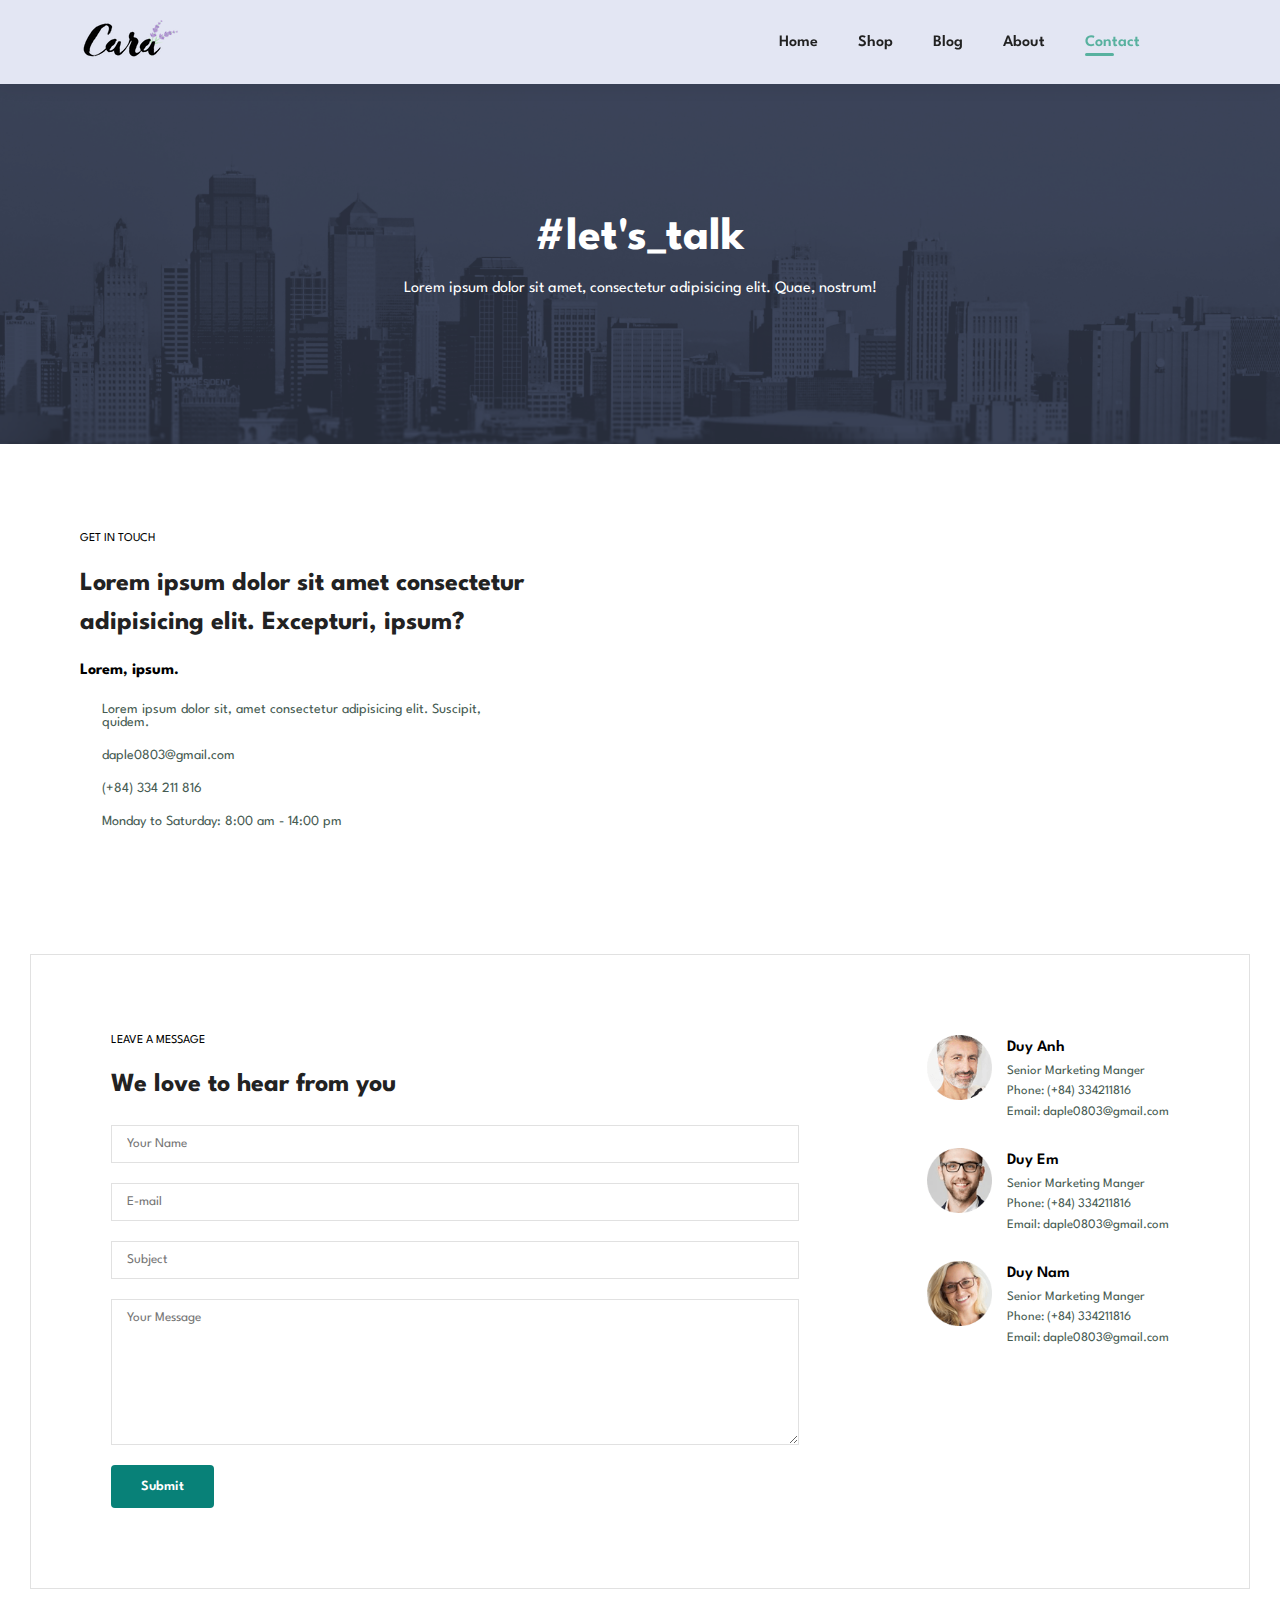
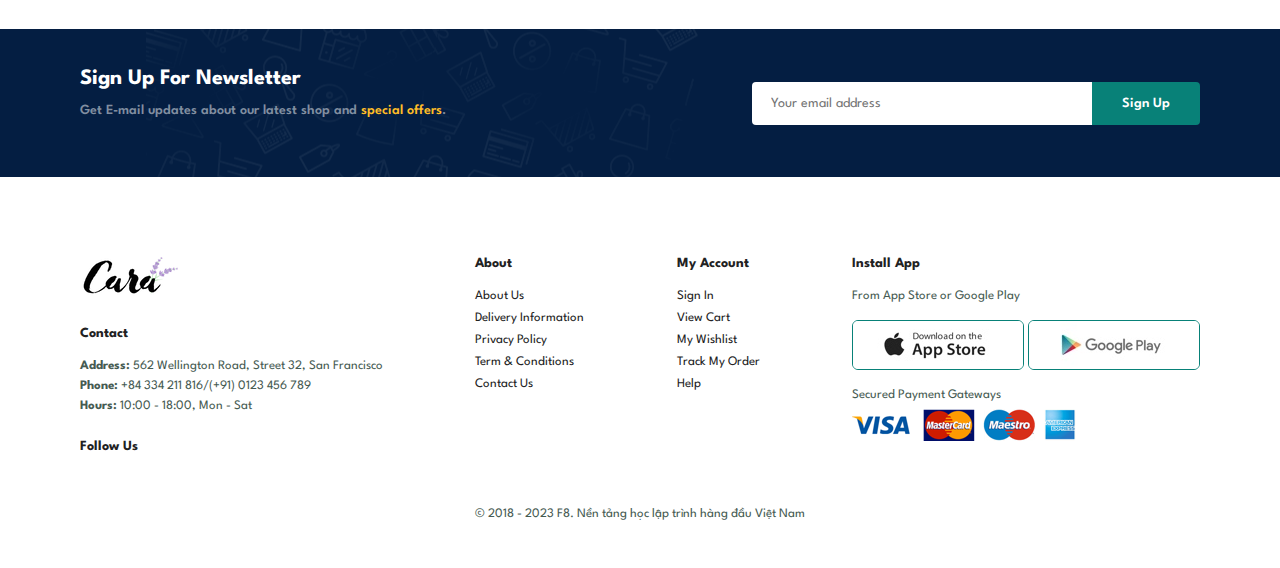
<file: contact.html>
<!DOCTYPE html>
<html lang="en">
    <head>
        <meta charset="UTF-8" />
        <meta http-equiv="X-UA-Compatible" content="IE=edge" />
        <meta name="viewport" content="width=device-width, initial-scale=1.0" />
        <!-- Style css -->
        <link rel="stylesheet" href="./assets/css/style.css" />
        <link rel="stylesheet" href="./assets/css/reponsive.css" />

        <!-- Embed fonts -->
        <link rel="preconnect" href="https://fonts.googleapis.com" />
        <link rel="preconnect" href="https://fonts.gstatic.com" crossorigin />
        <link
            href="https://fonts.googleapis.com/css2?family=League+Spartan:wght@100;200;300;400;500;600;700;800;900&display=swap"
            rel="stylesheet"
        />
        <!-- Embed icon -->
        <link
            rel="stylesheet"
            href="https://cdnjs.cloudflare.com/ajax/libs/font-awesome/6.2.1/css/all.min.css"
            integrity="sha512-MV7K8+y+gLIBoVD59lQIYicR65iaqukzvf/nwasF0nqhPay5w/9lJmVM2hMDcnK1OnMGCdVK+iQrJ7lzPJQd1w=="
            crossorigin="anonymous"
            referrerpolicy="no-referrer"
        />
        <title>Daple Store</title>
    </head>
    <body>
        <div id="main">
            <section id="header">
                <a href="#">
                    <img src="/assets/img/logo.png" alt="Logo" class="logo" />
                </a>
                <div>
                    <ul id="navbar">
                        <li>
                            <a href="index.html">Home</a>
                        </li>
                        <li>
                            <a href="shop.html">Shop</a>
                        </li>
                        <li>
                            <a href="blog.html">Blog</a>
                        </li>
                        <li>
                            <a href="about.html">About</a>
                        </li>
                        <li>
                            <a class="active" href="contact.html">Contact</a>
                        </li>
                        <li id="lg-bag">
                            <a href="cart.html">
                                <i class="fa-solid fa-basket-shopping"></i
                            ></a>
                        </li>
                        <a href="#!" id="close"
                            ><i class="fa-solid fa-xmark"></i
                        ></a>
                    </ul>
                </div>
                <div id="mobile">
                    <a href="cart.html">
                        <i class="fa-solid fa-basket-shopping"></i
                    ></a>
                    <i id="bar" class="fa-solid fa-bars"></i>
                </div>
            </section>

            <section id="page-header" class="about-header">
                <h2>#let's_talk</h2>
                <p>
                    Lorem ipsum dolor sit amet, consectetur adipisicing elit.
                    Quae, nostrum!
                </p>
            </section>

            <section id="contact-details" class="section-p1">
                <div class="details">
                    <span>GET IN TOUCH</span>
                    <h2>
                        Lorem ipsum dolor sit amet consectetur adipisicing elit.
                        Excepturi, ipsum?
                    </h2>
                    <h3>Lorem, ipsum.</h3>
                    <div class="list-contact">
                        <ul>
                            <li>
                                <i class="fa-solid fa-map-location-dot"></i>
                                <p>
                                    Lorem ipsum dolor sit, amet consectetur
                                    adipisicing elit. Suscipit, quidem.
                                </p>
                            </li>
                            <li>
                                <i class="fa-solid fa-envelope"></i>
                                <p>daple0803@gmail.com</p>
                            </li>
                            <li>
                                <i class="fa-solid fa-phone"></i>
                                <p>(+84) 334 211 816</p>
                            </li>
                            <li>
                                <i class="fa-solid fa-clock"></i>
                                <p>Monday to Saturday: 8:00 am - 14:00 pm</p>
                            </li>
                        </ul>
                    </div>
                </div>
                <div class="map">
                    <iframe
                        src="https://www.google.com/maps/embed?pb=!1m18!1m12!1m3!1d7451.6411777851135!2d105.83673860870704!3d20.959718872430894!2m3!1f0!2f0!3f0!3m2!1i1024!2i768!4f13.1!3m3!1m2!1s0x3135adad7d46cac1%3A0xafb0277caec8e6f9!2zVHLGsOG7nW5nIFRIUFQgVmnhu4d0IE5hbSAtIEJhIExhbg!5e0!3m2!1svi!2s!4v1674059228232!5m2!1svi!2s"
                        width="600"
                        height="450"
                        style="border: 0"
                        allowfullscreen=""
                        loading="lazy"
                        referrerpolicy="no-referrer-when-downgrade"
                    ></iframe>
                </div>
            </section>

            <section id="form-details">
                <form action="">
                    <span>LEAVE A MESSAGE</span>
                    <h2>We love to hear from you</h2>
                    <input type="text" name="" id="" placeholder="Your Name" />
                    <input type="text" name="" id="" placeholder="E-mail" />
                    <input type="text" name="" id="" placeholder="Subject" />
                    <textarea
                        name=""
                        id=""
                        cols="30"
                        rows="10"
                        placeholder="Your Message"
                    ></textarea>
                    <button class="btn">Submit</button>
                </form>

                <div class="people">
                    <div>
                        <img src="/assets/img/people/1.png" alt="" />
                        <p>
                            <span>Duy Anh</span> Senior Marketing Manger
                            <br />Phone: (+84) 334211816 <br />Email:
                            daple0803@gmail.com
                        </p>
                    </div>
                    <div>
                        <img src="/assets/img/people/2.png" alt="" />
                        <p>
                            <span>Duy Em</span> Senior Marketing Manger
                            <br />Phone: (+84) 334211816 <br />Email:
                            daple0803@gmail.com
                        </p>
                    </div>
                    <div>
                        <img src="/assets/img/people/3.png" alt="" />
                        <p>
                            <span>Duy Nam</span> Senior Marketing Manger
                            <br />Phone: (+84) 334211816 <br />Email:
                            daple0803@gmail.com
                        </p>
                    </div>
                </div>
            </section>

            <section id="newsletter" class="section-p1 section-m1">
                <div class="news-text">
                    <h4>Sign Up For Newsletter</h4>
                    <p>
                        Get E-mail updates about our latest shop and
                        <span>special offers</span>.
                    </p>
                </div>
                <div class="text-form">
                    <input type="text" placeholder="Your email address" />
                    <button class="btn">Sign Up</button>
                </div>
            </section>

            <footer class="section-p1">
                <!-- col1 -->
                <div class="col">
                    <img src="/assets/img/logo.png" alt="Logo" class="logo" />
                    <h4>Contact</h4>
                    <p>
                        <strong>Address:</strong> 562 Wellington Road, Street
                        32, San Francisco
                    </p>
                    <p>
                        <strong>Phone:</strong> +84 334 211 816/(+91) 0123 456
                        789
                    </p>
                    <p><strong>Hours:</strong> 10:00 - 18:00, Mon - Sat</p>
                    <div class="follow">
                        <h4>Follow Us</h4>
                        <div class="social">
                            <i class="fa-brands fa-facebook"></i>
                            <i class="fa-brands fa-twitter"></i>
                            <i class="fa-brands fa-instagram"></i>
                            <i class="fa-brands fa-youtube"></i>
                            <i class="fa-brands fa-tiktok"></i>
                        </div>
                    </div>
                </div>
                <!-- col2 -->
                <div class="col">
                    <h4>About</h4>
                    <a href="#!">About Us</a>
                    <a href="">Delivery Information</a>
                    <a href="">Privacy Policy</a>
                    <a href="">Term & Conditions</a>
                    <a href="">Contact Us</a>
                </div>
                <!-- col3 -->
                <div class="col">
                    <h4>My Account</h4>
                    <a href="#!">Sign In</a>
                    <a href="">View Cart</a>
                    <a href="">My Wishlist</a>
                    <a href="">Track My Order</a>
                    <a href="">Help</a>
                </div>
                <!-- col4 -->
                <div class="col install">
                    <h4>Install App</h4>
                    <p>From App Store or Google Play</p>
                    <div class="pay">
                        <img src="/assets/img/pay/app.jpg" alt="" />
                        <img src="/assets/img/pay/play.jpg" alt="" />
                    </div>
                    <p>Secured Payment Gateways</p>
                    <img src="/assets/img/pay/pay.png" alt="" />
                </div>
                <div class="copyright">
                    <p>
                        © 2018 - 2023 F8. Nền tảng học lập trình hàng đầu Việt
                        Nam
                    </p>
                </div>
            </footer>
        </div>
        <script src="/script.js"></script>
    </body>
</html>
</file>
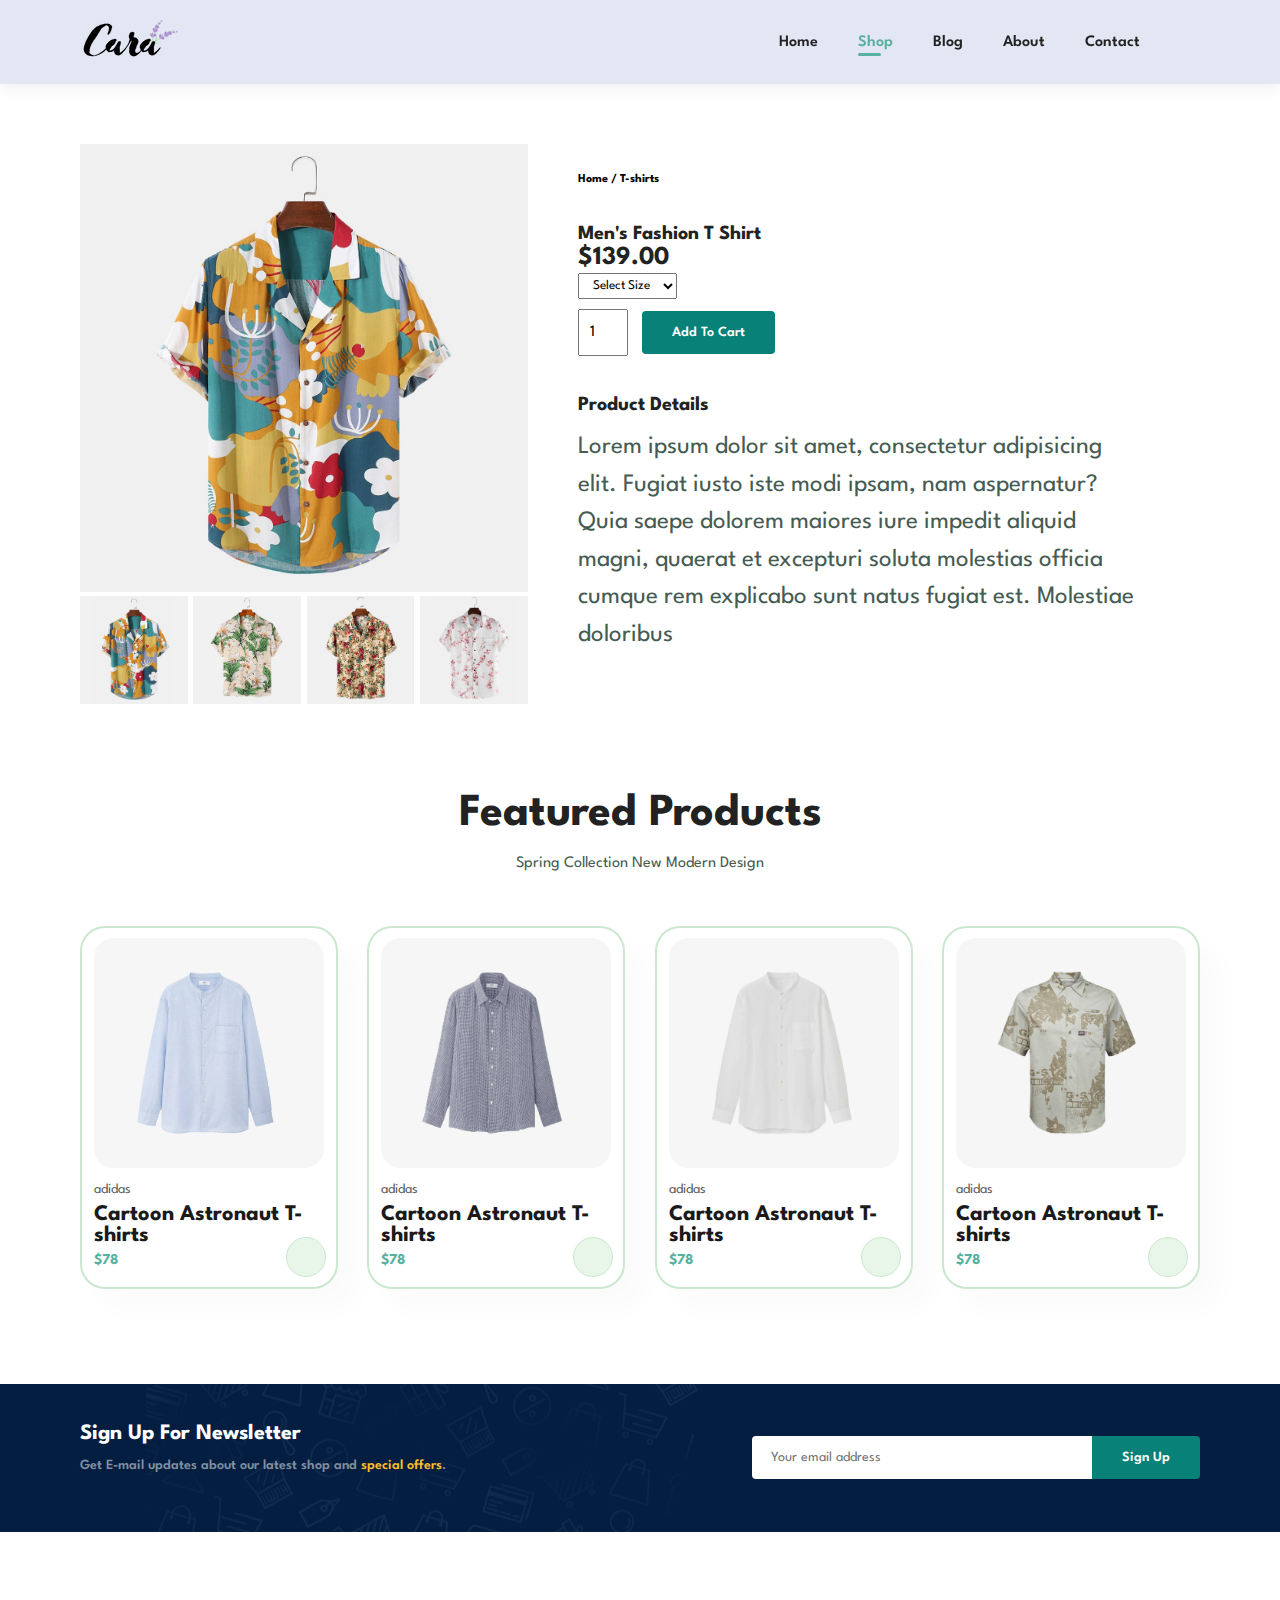
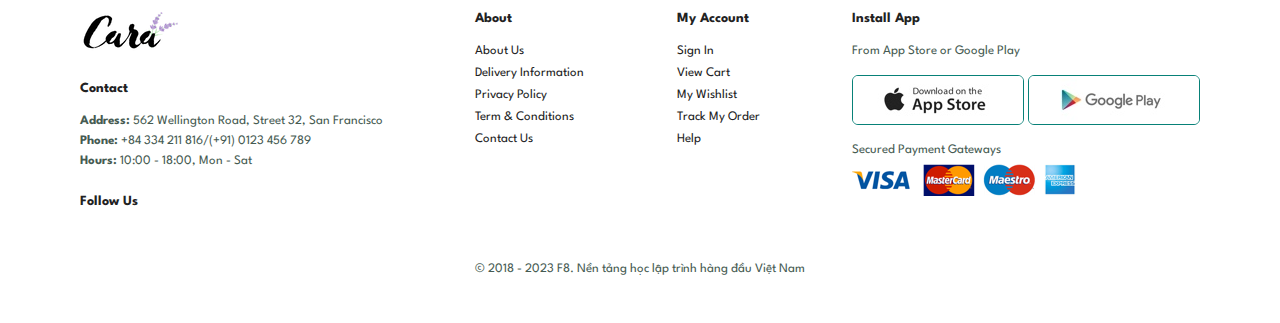
<file: product-detail.html>
<!DOCTYPE html>
<html lang="en">
    <head>
        <meta charset="UTF-8" />
        <meta http-equiv="X-UA-Compatible" content="IE=edge" />
        <meta name="viewport" content="width=device-width, initial-scale=1.0" />
        <!-- Style css -->
        <link rel="stylesheet" href="./assets/css/style.css" />
        <link rel="stylesheet" href="./assets/css/reponsive.css" />

        <!-- Embed fonts -->
        <link rel="preconnect" href="https://fonts.googleapis.com" />
        <link rel="preconnect" href="https://fonts.gstatic.com" crossorigin />
        <link
            href="https://fonts.googleapis.com/css2?family=League+Spartan:wght@100;200;300;400;500;600;700;800;900&display=swap"
            rel="stylesheet"
        />
        <!-- Embed icon -->
        <link
            rel="stylesheet"
            href="https://cdnjs.cloudflare.com/ajax/libs/font-awesome/6.2.1/css/all.min.css"
            integrity="sha512-MV7K8+y+gLIBoVD59lQIYicR65iaqukzvf/nwasF0nqhPay5w/9lJmVM2hMDcnK1OnMGCdVK+iQrJ7lzPJQd1w=="
            crossorigin="anonymous"
            referrerpolicy="no-referrer"
        />
        <title>Daple Store</title>
    </head>
    <body>
        <div id="main">
            <section id="header">
                <a href="#">
                    <img src="/assets/img/logo.png" alt="Logo" class="logo" />
                </a>
                <div>
                    <ul id="navbar">
                        <li>
                            <a href="index.html">Home</a>
                        </li>
                        <li>
                            <a class="active" href="shop.html">Shop</a>
                        </li>
                        <li>
                            <a href="blog.html">Blog</a>
                        </li>
                        <li>
                            <a href="about.html">About</a>
                        </li>
                        <li>
                            <a href="contact.html">Contact</a>
                        </li>
                        <li id="lg-bag">
                            <a href="cart.html">
                                <i class="fa-solid fa-basket-shopping"></i
                            ></a>
                        </li>
                        <a href="#!" id="close"
                            ><i class="fa-solid fa-xmark"></i
                        ></a>
                    </ul>
                </div>
                <div id="mobile">
                    <a href="cart.html">
                        <i class="fa-solid fa-basket-shopping"></i
                    ></a>
                    <i id="bar" class="fa-solid fa-bars"></i>
                </div>
            </section>

            <section id="pro-detail" class="section-p1">
                <div class="single-pro-img">
                    <img
                        src="/assets/img/products/f1.jpg"
                        width="100%"
                        id="main-img"
                        alt=""
                    />
                    <div class="small-img-group">
                        <div class="small-img-col">
                            <img
                                src="/assets/img/products/f1.jpg"
                                width="100%"
                                class="small-img"
                                alt=""
                            />
                        </div>
                        <div class="small-img-col">
                            <img
                                src="/assets/img/products/f2.jpg"
                                width="100%"
                                class="small-img"
                                alt=""
                            />
                        </div>
                        <div class="small-img-col">
                            <img
                                src="/assets/img/products/f3.jpg"
                                width="100%"
                                class="small-img"
                                alt=""
                            />
                        </div>
                        <div class="small-img-col">
                            <img
                                src="/assets/img/products/f4.jpg"
                                width="100%"
                                class="small-img"
                                alt=""
                            />
                        </div>
                    </div>
                </div>

                <div class="single-pro-details">
                    <h6>Home / T-shirts</h6>
                    <h4>Men's Fashion T Shirt</h4>
                    <h2>$139.00</h2>
                    <select>
                        <option>Select Size</option>
                        <option>XXL</option>
                        <option>XL</option>
                        <option>Large</option>
                        <option>Medium</option>
                        <option>Small</option>
                    </select>
                    <input type="number" value="1" />
                    <button class="btn">Add To Cart</button>
                    <h4>Product Details</h4>
                    <p>
                        Lorem ipsum dolor sit amet, consectetur adipisicing
                        elit. Fugiat iusto iste modi ipsam, nam aspernatur? Quia
                        saepe dolorem maiores iure impedit aliquid magni,
                        quaerat et excepturi soluta molestias officia cumque rem
                        explicabo sunt natus fugiat est. Molestiae doloribus
                    </p>
                </div>
            </section>

            <section id="product1" class="section-p1">
                <h2>Featured Products</h2>
                <p>Spring Collection New Modern Design</p>
                <div class="pro-container">
                    <!-- Item1 -->
                    <div class="pro">
                        <img src="/assets/img/products/n1.jpg" alt="" />
                        <div class="desc">
                            <span class="pro-brand">adidas</span>
                            <h5 class="pro-name">Cartoon Astronaut T-shirts</h5>
                            <div class="rating">
                                <div class="star">
                                    <i class="fa-solid fa-star"></i>
                                    <i class="fa-solid fa-star"></i>
                                    <i class="fa-solid fa-star"></i>
                                    <i class="fa-solid fa-star"></i>
                                    <i class="fa-solid fa-star"></i>
                                </div>
                            </div>
                            <h4 class="price">$78</h4>
                        </div>
                        <a href="#!"><i class="fa-solid fa-plus cart"></i></a>
                    </div>
                    <!-- Item2 -->
                    <div class="pro">
                        <img src="/assets/img/products/n2.jpg" alt="" />
                        <div class="desc">
                            <span class="pro-brand">adidas</span>
                            <h5 class="pro-name">Cartoon Astronaut T-shirts</h5>
                            <div class="rating">
                                <div class="star">
                                    <i class="fa-solid fa-star"></i>
                                    <i class="fa-solid fa-star"></i>
                                    <i class="fa-solid fa-star"></i>
                                    <i class="fa-solid fa-star"></i>
                                    <i class="fa-solid fa-star"></i>
                                </div>
                            </div>
                            <h4 class="price">$78</h4>
                        </div>
                        <a href="#!"><i class="fa-solid fa-plus cart"></i></a>
                    </div>
                    <!-- Item3 -->
                    <div class="pro">
                        <img src="/assets/img/products/n3.jpg" alt="" />
                        <div class="desc">
                            <span class="pro-brand">adidas</span>
                            <h5 class="pro-name">Cartoon Astronaut T-shirts</h5>
                            <div class="rating">
                                <div class="star">
                                    <i class="fa-solid fa-star"></i>
                                    <i class="fa-solid fa-star"></i>
                                    <i class="fa-solid fa-star"></i>
                                    <i class="fa-solid fa-star"></i>
                                    <i class="fa-solid fa-star"></i>
                                </div>
                            </div>
                            <h4 class="price">$78</h4>
                        </div>
                        <a href="#!"><i class="fa-solid fa-plus cart"></i></a>
                    </div>
                    <!-- Item4 -->
                    <div class="pro">
                        <img src="/assets/img/products/n4.jpg" alt="" />
                        <div class="desc">
                            <span class="pro-brand">adidas</span>
                            <h5 class="pro-name">Cartoon Astronaut T-shirts</h5>
                            <div class="rating">
                                <div class="star">
                                    <i class="fa-solid fa-star"></i>
                                    <i class="fa-solid fa-star"></i>
                                    <i class="fa-solid fa-star"></i>
                                    <i class="fa-solid fa-star"></i>
                                    <i class="fa-solid fa-star"></i>
                                </div>
                            </div>
                            <h4 class="price">$78</h4>
                        </div>
                        <a href="#!"><i class="fa-solid fa-plus cart"></i></a>
                    </div>
                </div>
            </section>

            <section id="newsletter" class="section-p1 section-m1">
                <div class="news-text">
                    <h4>Sign Up For Newsletter</h4>
                    <p>
                        Get E-mail updates about our latest shop and
                        <span>special offers</span>.
                    </p>
                </div>
                <div class="text-form">
                    <input type="text" placeholder="Your email address" />
                    <button class="btn">Sign Up</button>
                </div>
            </section>

            <footer class="section-p1">
                <!-- col1 -->
                <div class="col">
                    <img src="/assets/img/logo.png" alt="Logo" class="logo" />
                    <h4>Contact</h4>
                    <p>
                        <strong>Address:</strong> 562 Wellington Road, Street
                        32, San Francisco
                    </p>
                    <p>
                        <strong>Phone:</strong> +84 334 211 816/(+91) 0123 456
                        789
                    </p>
                    <p><strong>Hours:</strong> 10:00 - 18:00, Mon - Sat</p>
                    <div class="follow">
                        <h4>Follow Us</h4>
                        <div class="social">
                            <i class="fa-brands fa-facebook"></i>
                            <i class="fa-brands fa-twitter"></i>
                            <i class="fa-brands fa-instagram"></i>
                            <i class="fa-brands fa-youtube"></i>
                            <i class="fa-brands fa-tiktok"></i>
                        </div>
                    </div>
                </div>
                <!-- col2 -->
                <div class="col">
                    <h4>About</h4>
                    <a href="#!">About Us</a>
                    <a href="">Delivery Information</a>
                    <a href="">Privacy Policy</a>
                    <a href="">Term & Conditions</a>
                    <a href="">Contact Us</a>
                </div>
                <!-- col3 -->
                <div class="col">
                    <h4>My Account</h4>
                    <a href="#!">Sign In</a>
                    <a href="">View Cart</a>
                    <a href="">My Wishlist</a>
                    <a href="">Track My Order</a>
                    <a href="">Help</a>
                </div>
                <!-- col4 -->
                <div class="col install">
                    <h4>Install App</h4>
                    <p>From App Store or Google Play</p>
                    <div class="pay">
                        <img src="/assets/img/pay/app.jpg" alt="" />
                        <img src="/assets/img/pay/play.jpg" alt="" />
                    </div>
                    <p>Secured Payment Gateways</p>
                    <img src="/assets/img/pay/pay.png" alt="" />
                </div>
                <div class="copyright">
                    <p>
                        © 2018 - 2023 F8. Nền tảng học lập trình hàng đầu Việt
                        Nam
                    </p>
                </div>
            </footer>
        </div>

        <script>
            var mainImg = document.getElementById("main-img");
            var smallImg = document.getElementsByClassName("small-img");

            smallImg[0].onclick = function () {
                mainImg.src = smallImg[0].src;
            };

            smallImg[1].onclick = function () {
                mainImg.src = smallImg[1].src;
            };

            smallImg[2].onclick = function () {
                mainImg.src = smallImg[2].src;
            };

            smallImg[3].onclick = function () {
                mainImg.src = smallImg[3].src;
            };
        </script>
        <script src="/script.js"></script>
    </body>
</html>
</file>
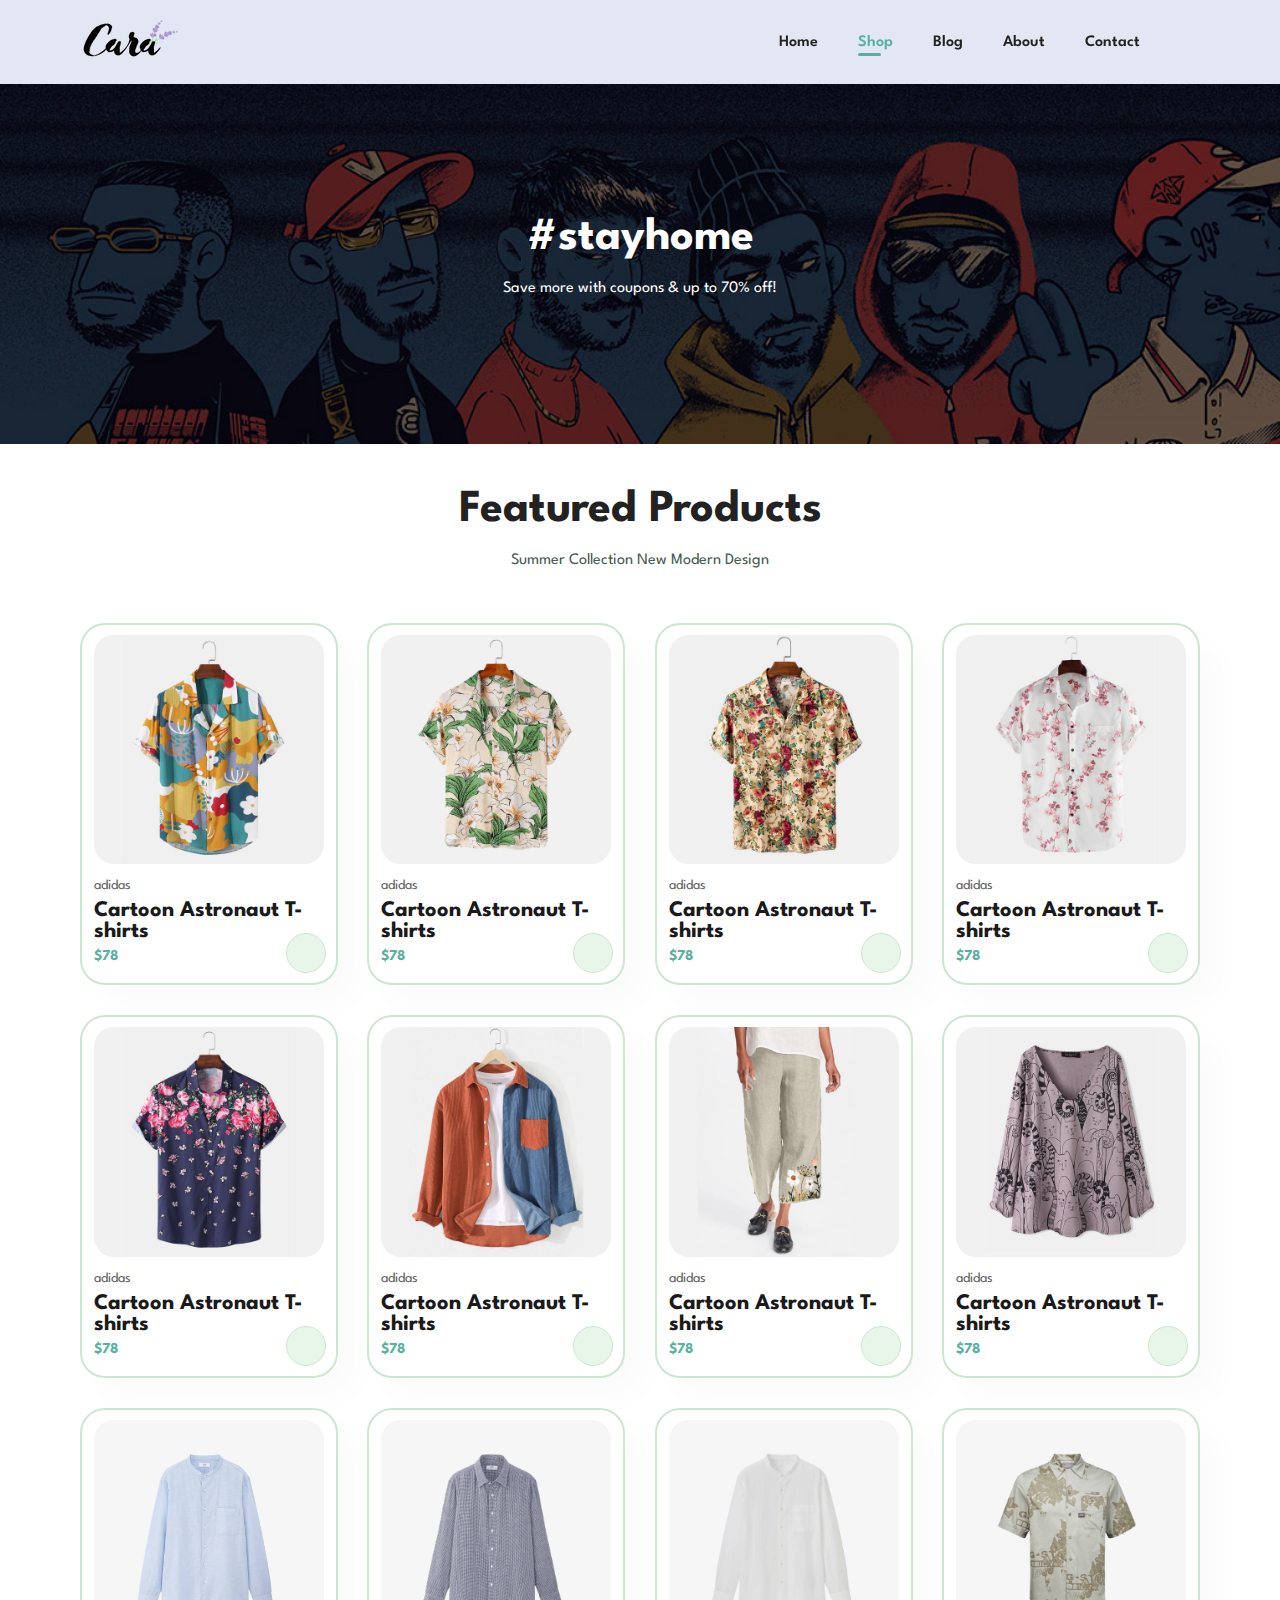
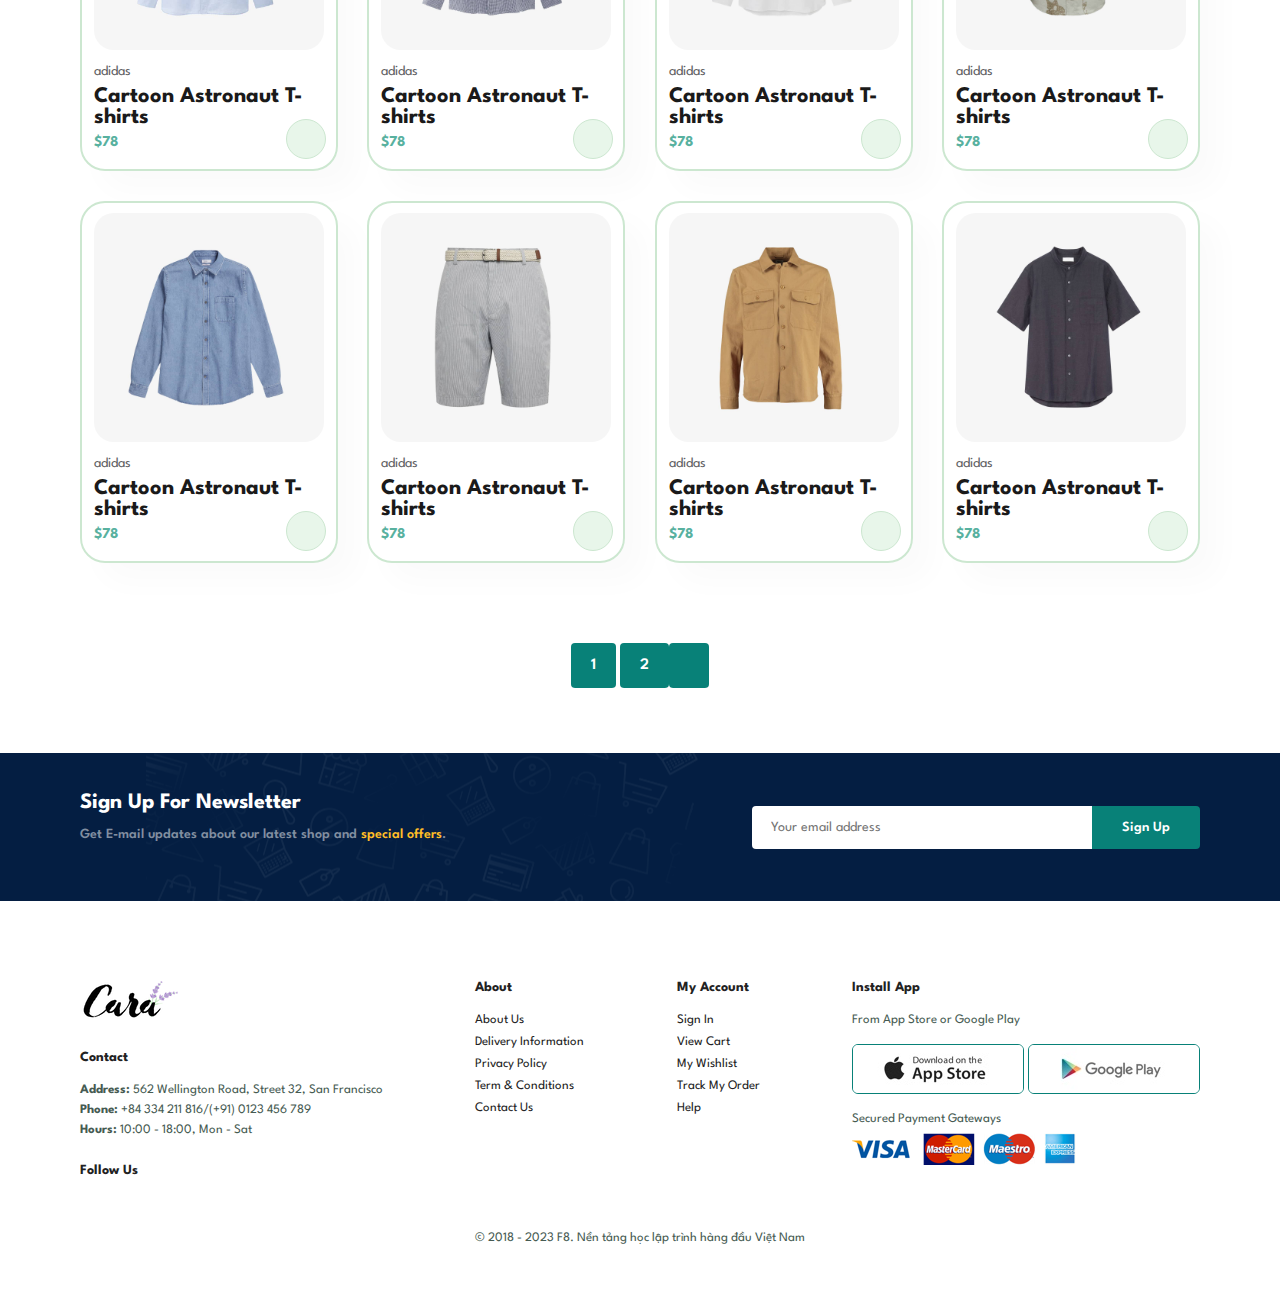
<file: shop.html>
<!DOCTYPE html>
<html lang="en">
    <head>
        <meta charset="UTF-8" />
        <meta http-equiv="X-UA-Compatible" content="IE=edge" />
        <meta name="viewport" content="width=device-width, initial-scale=1.0" />
        <!-- Style css -->
        <link rel="stylesheet" href="./assets/css/style.css" />
        <link rel="stylesheet" href="./assets/css/reponsive.css" />

        <!-- Embed fonts -->
        <link rel="preconnect" href="https://fonts.googleapis.com" />
        <link rel="preconnect" href="https://fonts.gstatic.com" crossorigin />
        <link
            href="https://fonts.googleapis.com/css2?family=League+Spartan:wght@100;200;300;400;500;600;700;800;900&display=swap"
            rel="stylesheet"
        />
        <!-- Embed icon -->
        <link
            rel="stylesheet"
            href="https://cdnjs.cloudflare.com/ajax/libs/font-awesome/6.2.1/css/all.min.css"
            integrity="sha512-MV7K8+y+gLIBoVD59lQIYicR65iaqukzvf/nwasF0nqhPay5w/9lJmVM2hMDcnK1OnMGCdVK+iQrJ7lzPJQd1w=="
            crossorigin="anonymous"
            referrerpolicy="no-referrer"
        />
        <title>Daple Store</title>
    </head>
    <body>
        <div id="main">
            <section id="header">
                <a href="#">
                    <img src="/assets/img/logo.png" alt="Logo" class="logo" />
                </a>
                <div>
                    <ul id="navbar">
                        <li>
                            <a href="index.html">Home</a>
                        </li>
                        <li>
                            <a class="active" href="shop.html">Shop</a>
                        </li>
                        <li>
                            <a href="blog.html">Blog</a>
                        </li>
                        <li>
                            <a href="about.html">About</a>
                        </li>
                        <li>
                            <a href="contact.html">Contact</a>
                        </li>
                        <li id="lg-bag">
                            <a href="cart.html">
                                <i class="fa-solid fa-basket-shopping"></i
                            ></a>
                        </li>
                        <a href="#!" id="close"
                            ><i class="fa-solid fa-xmark"></i
                        ></a>
                    </ul>
                </div>
                <div id="mobile">
                    <a href="cart.html">
                        <i class="fa-solid fa-basket-shopping"></i
                    ></a>
                    <i id="bar" class="fa-solid fa-bars"></i>
                </div>
            </section>

            <section id="page-header">
                <h2>#stayhome</h2>
                <p>Save more with coupons & up to 70% off!</p>
            </section>

            <section id="product1" class="section-p1">
                <h2>Featured Products</h2>
                <p>Summer Collection New Modern Design</p>
                <div class="pro-container">
                    <!-- Item1 -->
                    <div class="pro" onclick="window.location.href='product-detail.html'">
                        <img src="/assets/img/products/f1.jpg" alt="" />
                        <div class="desc">
                            <span class="pro-brand">adidas</span>
                            <h5 class="pro-name">Cartoon Astronaut T-shirts</h5>
                            <div class="rating">
                                <div class="star">
                                    <i class="fa-solid fa-star"></i>
                                    <i class="fa-solid fa-star"></i>
                                    <i class="fa-solid fa-star"></i>
                                    <i class="fa-solid fa-star"></i>
                                    <i class="fa-solid fa-star"></i>
                                </div>
                            </div>
                            <h4 class="price">$78</h4>
                        </div>
                        <a href="#!"><i class="fa-solid fa-plus cart"></i></a>
                    </div>
                    <!-- Item2 -->
                    <div class="pro">
                        <img src="/assets/img/products/f2.jpg" alt="" />
                        <div class="desc">
                            <span class="pro-brand">adidas</span>
                            <h5 class="pro-name">Cartoon Astronaut T-shirts</h5>
                            <div class="rating">
                                <div class="star">
                                    <i class="fa-solid fa-star"></i>
                                    <i class="fa-solid fa-star"></i>
                                    <i class="fa-solid fa-star"></i>
                                    <i class="fa-solid fa-star"></i>
                                    <i class="fa-solid fa-star"></i>
                                </div>
                            </div>
                            <h4 class="price">$78</h4>
                        </div>
                        <a href="#!"><i class="fa-solid fa-plus cart"></i></a>
                    </div>
                    <!-- Item3 -->
                    <div class="pro">
                        <img src="/assets/img/products/f3.jpg" alt="" />
                        <div class="desc">
                            <span class="pro-brand">adidas</span>
                            <h5 class="pro-name">Cartoon Astronaut T-shirts</h5>
                            <div class="rating">
                                <div class="star">
                                    <i class="fa-solid fa-star"></i>
                                    <i class="fa-solid fa-star"></i>
                                    <i class="fa-solid fa-star"></i>
                                    <i class="fa-solid fa-star"></i>
                                    <i class="fa-solid fa-star"></i>
                                </div>
                            </div>
                            <h4 class="price">$78</h4>
                        </div>
                        <a href="#!"><i class="fa-solid fa-plus cart"></i></a>
                    </div>
                    <!-- Item4 -->
                    <div class="pro">
                        <img src="/assets/img/products/f4.jpg" alt="" />
                        <div class="desc">
                            <span class="pro-brand">adidas</span>
                            <h5 class="pro-name">Cartoon Astronaut T-shirts</h5>
                            <div class="rating">
                                <div class="star">
                                    <i class="fa-solid fa-star"></i>
                                    <i class="fa-solid fa-star"></i>
                                    <i class="fa-solid fa-star"></i>
                                    <i class="fa-solid fa-star"></i>
                                    <i class="fa-solid fa-star"></i>
                                </div>
                            </div>
                            <h4 class="price">$78</h4>
                        </div>
                        <a href="#!"><i class="fa-solid fa-plus cart"></i></a>
                    </div>
                    <!-- Item5 -->
                    <div class="pro">
                        <img src="/assets/img/products/f5.jpg" alt="" />
                        <div class="desc">
                            <span class="pro-brand">adidas</span>
                            <h5 class="pro-name">Cartoon Astronaut T-shirts</h5>
                            <div class="rating">
                                <div class="star">
                                    <i class="fa-solid fa-star"></i>
                                    <i class="fa-solid fa-star"></i>
                                    <i class="fa-solid fa-star"></i>
                                    <i class="fa-solid fa-star"></i>
                                    <i class="fa-solid fa-star"></i>
                                </div>
                            </div>
                            <h4 class="price">$78</h4>
                        </div>
                        <a href="#!"><i class="fa-solid fa-plus cart"></i></a>
                    </div>
                    <!-- Item6 -->
                    <div class="pro">
                        <img src="/assets/img/products/f6.jpg" alt="" />
                        <div class="desc">
                            <span class="pro-brand">adidas</span>
                            <h5 class="pro-name">Cartoon Astronaut T-shirts</h5>
                            <div class="rating">
                                <div class="star">
                                    <i class="fa-solid fa-star"></i>
                                    <i class="fa-solid fa-star"></i>
                                    <i class="fa-solid fa-star"></i>
                                    <i class="fa-solid fa-star"></i>
                                    <i class="fa-solid fa-star"></i>
                                </div>
                            </div>
                            <h4 class="price">$78</h4>
                        </div>
                        <a href="#!"><i class="fa-solid fa-plus cart"></i></a>
                    </div>
                    <!-- Item7 -->
                    <div class="pro">
                        <img src="/assets/img/products/f7.jpg" alt="" />
                        <div class="desc">
                            <span class="pro-brand">adidas</span>
                            <h5 class="pro-name">Cartoon Astronaut T-shirts</h5>
                            <div class="rating">
                                <div class="star">
                                    <i class="fa-solid fa-star"></i>
                                    <i class="fa-solid fa-star"></i>
                                    <i class="fa-solid fa-star"></i>
                                    <i class="fa-solid fa-star"></i>
                                    <i class="fa-solid fa-star"></i>
                                </div>
                            </div>
                            <h4 class="price">$78</h4>
                        </div>
                        <a href="#!"><i class="fa-solid fa-plus cart"></i></a>
                    </div>
                    <!-- Item8 -->
                    <div class="pro">
                        <img src="/assets/img/products/f8.jpg" alt="" />
                        <div class="desc">
                            <span class="pro-brand">adidas</span>
                            <h5 class="pro-name">Cartoon Astronaut T-shirts</h5>
                            <div class="rating">
                                <div class="star">
                                    <i class="fa-solid fa-star"></i>
                                    <i class="fa-solid fa-star"></i>
                                    <i class="fa-solid fa-star"></i>
                                    <i class="fa-solid fa-star"></i>
                                    <i class="fa-solid fa-star"></i>
                                </div>
                            </div>
                            <h4 class="price">$78</h4>
                        </div>
                        <a href="#!"><i class="fa-solid fa-plus cart"></i></a>
                    </div>
                    <!-- Item1 -->
                    <div class="pro">
                        <img src="/assets/img/products/n1.jpg" alt="" />
                        <div class="desc">
                            <span class="pro-brand">adidas</span>
                            <h5 class="pro-name">Cartoon Astronaut T-shirts</h5>
                            <div class="rating">
                                <div class="star">
                                    <i class="fa-solid fa-star"></i>
                                    <i class="fa-solid fa-star"></i>
                                    <i class="fa-solid fa-star"></i>
                                    <i class="fa-solid fa-star"></i>
                                    <i class="fa-solid fa-star"></i>
                                </div>
                            </div>
                            <h4 class="price">$78</h4>
                        </div>
                        <a href="#!"><i class="fa-solid fa-plus cart"></i></a>
                    </div>
                    <!-- Item2 -->
                    <div class="pro">
                        <img src="/assets/img/products/n2.jpg" alt="" />
                        <div class="desc">
                            <span class="pro-brand">adidas</span>
                            <h5 class="pro-name">Cartoon Astronaut T-shirts</h5>
                            <div class="rating">
                                <div class="star">
                                    <i class="fa-solid fa-star"></i>
                                    <i class="fa-solid fa-star"></i>
                                    <i class="fa-solid fa-star"></i>
                                    <i class="fa-solid fa-star"></i>
                                    <i class="fa-solid fa-star"></i>
                                </div>
                            </div>
                            <h4 class="price">$78</h4>
                        </div>
                        <a href="#!"><i class="fa-solid fa-plus cart"></i></a>
                    </div>
                    <!-- Item3 -->
                    <div class="pro">
                        <img src="/assets/img/products/n3.jpg" alt="" />
                        <div class="desc">
                            <span class="pro-brand">adidas</span>
                            <h5 class="pro-name">Cartoon Astronaut T-shirts</h5>
                            <div class="rating">
                                <div class="star">
                                    <i class="fa-solid fa-star"></i>
                                    <i class="fa-solid fa-star"></i>
                                    <i class="fa-solid fa-star"></i>
                                    <i class="fa-solid fa-star"></i>
                                    <i class="fa-solid fa-star"></i>
                                </div>
                            </div>
                            <h4 class="price">$78</h4>
                        </div>
                        <a href="#!"><i class="fa-solid fa-plus cart"></i></a>
                    </div>
                    <!-- Item4 -->
                    <div class="pro">
                        <img src="/assets/img/products/n4.jpg" alt="" />
                        <div class="desc">
                            <span class="pro-brand">adidas</span>
                            <h5 class="pro-name">Cartoon Astronaut T-shirts</h5>
                            <div class="rating">
                                <div class="star">
                                    <i class="fa-solid fa-star"></i>
                                    <i class="fa-solid fa-star"></i>
                                    <i class="fa-solid fa-star"></i>
                                    <i class="fa-solid fa-star"></i>
                                    <i class="fa-solid fa-star"></i>
                                </div>
                            </div>
                            <h4 class="price">$78</h4>
                        </div>
                        <a href="#!"><i class="fa-solid fa-plus cart"></i></a>
                    </div>
                    <!-- Item5 -->
                    <div class="pro">
                        <img src="/assets/img/products/n5.jpg" alt="" />
                        <div class="desc">
                            <span class="pro-brand">adidas</span>
                            <h5 class="pro-name">Cartoon Astronaut T-shirts</h5>
                            <div class="rating">
                                <div class="star">
                                    <i class="fa-solid fa-star"></i>
                                    <i class="fa-solid fa-star"></i>
                                    <i class="fa-solid fa-star"></i>
                                    <i class="fa-solid fa-star"></i>
                                    <i class="fa-solid fa-star"></i>
                                </div>
                            </div>
                            <h4 class="price">$78</h4>
                        </div>
                        <a href="#!"><i class="fa-solid fa-plus cart"></i></a>
                    </div>
                    <!-- Item6 -->
                    <div class="pro">
                        <img src="/assets/img/products/n6.jpg" alt="" />
                        <div class="desc">
                            <span class="pro-brand">adidas</span>
                            <h5 class="pro-name">Cartoon Astronaut T-shirts</h5>
                            <div class="rating">
                                <div class="star">
                                    <i class="fa-solid fa-star"></i>
                                    <i class="fa-solid fa-star"></i>
                                    <i class="fa-solid fa-star"></i>
                                    <i class="fa-solid fa-star"></i>
                                    <i class="fa-solid fa-star"></i>
                                </div>
                            </div>
                            <h4 class="price">$78</h4>
                        </div>
                        <a href="#!"><i class="fa-solid fa-plus cart"></i></a>
                    </div>
                    <!-- Item7 -->
                    <div class="pro">
                        <img src="/assets/img/products/n7.jpg" alt="" />
                        <div class="desc">
                            <span class="pro-brand">adidas</span>
                            <h5 class="pro-name">Cartoon Astronaut T-shirts</h5>
                            <div class="rating">
                                <div class="star">
                                    <i class="fa-solid fa-star"></i>
                                    <i class="fa-solid fa-star"></i>
                                    <i class="fa-solid fa-star"></i>
                                    <i class="fa-solid fa-star"></i>
                                    <i class="fa-solid fa-star"></i>
                                </div>
                            </div>
                            <h4 class="price">$78</h4>
                        </div>
                        <a href="#!"><i class="fa-solid fa-plus cart"></i></a>
                    </div>
                    <!-- Item8 -->
                    <div class="pro">
                        <img src="/assets/img/products/n8.jpg" alt="" />
                        <div class="desc">
                            <span class="pro-brand">adidas</span>
                            <h5 class="pro-name">Cartoon Astronaut T-shirts</h5>
                            <div class="rating">
                                <div class="star">
                                    <i class="fa-solid fa-star"></i>
                                    <i class="fa-solid fa-star"></i>
                                    <i class="fa-solid fa-star"></i>
                                    <i class="fa-solid fa-star"></i>
                                    <i class="fa-solid fa-star"></i>
                                </div>
                            </div>
                            <h4 class="price">$78</h4>
                        </div>
                        <a href="#!"><i class="fa-solid fa-plus cart"></i></a>
                    </div>
                </div>
            </section>

            <section id="pagination" class="section-p1">
                <a href="#!">1</a>
                <a href="#!">2</a>
                <a href="#!"><i class="fa-solid fa-arrow-right"></i></a>
            </section>

            <section id="newsletter" class="section-p1 section-m1">
                <div class="news-text">
                    <h4>Sign Up For Newsletter</h4>
                    <p>
                        Get E-mail updates about our latest shop and
                        <span>special offers</span>.
                    </p>
                </div>
                <div class="text-form">
                    <input type="text" placeholder="Your email address" />
                    <button class="btn">Sign Up</button>
                </div>
            </section>

            <footer class="section-p1">
                <!-- col1 -->
                <div class="col">
                    <img src="/assets/img/logo.png" alt="Logo" class="logo" />
                    <h4>Contact</h4>
                    <p>
                        <strong>Address:</strong> 562 Wellington Road, Street
                        32, San Francisco
                    </p>
                    <p>
                        <strong>Phone:</strong> +84 334 211 816/(+91) 0123 456
                        789
                    </p>
                    <p><strong>Hours:</strong> 10:00 - 18:00, Mon - Sat</p>
                    <div class="follow">
                        <h4>Follow Us</h4>
                        <div class="social">
                            <i class="fa-brands fa-facebook"></i>
                            <i class="fa-brands fa-twitter"></i>
                            <i class="fa-brands fa-instagram"></i>
                            <i class="fa-brands fa-youtube"></i>
                            <i class="fa-brands fa-tiktok"></i>
                        </div>
                    </div>
                </div>
                <!-- col2 -->
                <div class="col">
                    <h4>About</h4>
                    <a href="#!">About Us</a>
                    <a href="">Delivery Information</a>
                    <a href="">Privacy Policy</a>
                    <a href="">Term & Conditions</a>
                    <a href="">Contact Us</a>
                </div>
                <!-- col3 -->
                <div class="col">
                    <h4>My Account</h4>
                    <a href="#!">Sign In</a>
                    <a href="">View Cart</a>
                    <a href="">My Wishlist</a>
                    <a href="">Track My Order</a>
                    <a href="">Help</a>
                </div>
                <!-- col4 -->
                <div class="col install">
                    <h4>Install App</h4>
                    <p>From App Store or Google Play</p>
                    <div class="pay">
                        <img src="/assets/img/pay/app.jpg" alt="" />
                        <img src="/assets/img/pay/play.jpg" alt="" />
                    </div>
                    <p>Secured Payment Gateways</p>
                    <img src="/assets/img/pay/pay.png" alt="" />
                </div>
                <div class="copyright">
                    <p>
                        © 2018 - 2023 F8. Nền tảng học lập trình hàng đầu Việt
                        Nam
                    </p>
                </div>
            </footer>
        </div>
        <script src="/script.js"></script>
    </body>
</html>
</file>
<file: assets/css/style.css>
* {
    margin: 0;
    padding: 0;
    box-sizing: border-box;
    font-family: "League Spartan", sans-serif;
}

:root {
    --primary-color: #e3e6f3;
    --secondary-color: #58b19f;
    --trans-color: #088178;
}

html {
    font-size: 62.5%;
}

html,
body {
    scroll-behavior: smooth;
}

body {
    font-size: 1.6rem;
    width: 100%;
}

/* Global Styles */
a {
    text-decoration: none;
}

h1 {
    font-size: 5rem;
    line-height: 1.28;
    color: #222;
}

h2 {
    font-size: 4.6rem;
    line-height: 1.17;
    color: #222;
}

h4 {
    font-size: 2rem;
    color: #222;
}

h6 {
    font-weight: 700;
    font-size: 1.2rem;
}

p {
    font-size: 1.6rem;
    color: #465b52;
    margin: 15px 0 20px 0;
}

.section-p1 {
    padding: 40px 80px;
}

.section-m1 {
    margin: 40px 0;
}

.btn {
    font-size: 1.4rem;
    font-weight: 600;
    padding: 15px 30px;
    color: #000;
    background-color: #fff;
    border-radius: 4px;
    border: none;
    outline: none;
    cursor: pointer;
    transition: 0.2s ease;
}

.btn:hover {
    opacity: 0.9;
}

.btn.white {
    font-size: 1.4rem;
    font-weight: 600;
    padding: 15px 30px;
    outline: none;
    border-radius: 0;
    cursor: pointer;
    transition: 0.2s ease;
    color: #fff;
    background-color: transparent;
    border: 1px solid #fff;
}

/* Header */
#header {
    display: flex;
    align-items: center;
    justify-content: space-between;
    padding: 20px 80px;
    background-color: var(--primary-color);
    box-shadow: 0 5px 15px rgba(0, 0, 0, 0.06);
    z-index: 999;
    position: sticky;
    top: 0;
    left: 0;
}

#navbar {
    display: flex;
    align-items: center;
    justify-content: center;
}

#navbar li {
    position: relative;
    list-style: none;
    padding: 0 20px;
}

#navbar li a {
    text-decoration: none;
    font-size: 1.6rem;
    font-weight: 600;
    color: #222;
    transition: 0.3s ease;
}

#navbar li a:hover,
#navbar li a.active {
    color: var(--secondary-color);
}

#navbar li a.active::after {
    content: "";
    width: 30%;
    height: 3px;
    border-radius: 999px;
    background-color: var(--secondary-color);
    bottom: -6px;
    left: 20px;
    position: absolute;
}

#mobile {
    display: none;
    align-items: center;
}

#close {
    display: none;
}

/* Hero */
#hero {
    background-image: url(/assets/img/hero4.png);
    height: 90vh;
    width: 100%;
    background-size: cover;
    background-position: top 25% right 0;
    padding: 0 80px;
    display: flex;
    flex-direction: column;
    align-items: flex-start;
    justify-content: center;
}

#hero h4 {
    padding-bottom: 15px;
}

#hero h1 {
    color: var(--secondary-color);
}

#hero button {
    border: none;
    color: var(--secondary-color);
    background-image: url(/assets/img/button.png);
    background-color: transparent;
    padding: 14px 80px 14px 65px;
    background-repeat: no-repeat;
    cursor: pointer;
    font-weight: 600;
    font-size: 1.5rem;
}

/* Feature */
#feature {
    display: flex;
    align-items: center;
    justify-content: space-between;
    flex-wrap: wrap;
}

#feature .feature-box {
    width: 180px;
    text-align: center;
    padding: 25px 15px;
    box-shadow: 20px 20px 34px rgba(0, 0, 0, 0.03);
    border: 1px solid #cce7d0;
    border-radius: 4px;
    margin: 15px 0;
}

#feature .feature-box:hover {
    box-shadow: 10px 10px 54px rgba(0, 0, 0, 0.03);
}

#feature .feature-box img {
    width: 100%;
    margin-bottom: 10px;
}

#feature .feature-box h6 {
    display: inline-block;
    padding: 9px 8px 6px 8px;
    line-height: 1;
    border-radius: 4px;
    color: var(--secondary-color);
    background: #fddde4;
}

#feature .feature-box:nth-child(2) h6 {
    background: #cdebbc;
}

#feature .feature-box:nth-child(3) h6 {
    background: #d1e8f2;
}

#feature .feature-box:nth-child(4) h6 {
    background: #cdd4f8;
}

#feature .feature-box:nth-child(5) h6 {
    background: #f6dbf6;
}

#feature .feature-box:nth-child(6) h6 {
    background: #fff2e5;
}

/* Product */
#product1 {
    text-align: center;
}

#product1 .pro-container {
    display: flex;
    justify-content: space-between;
    padding-top: 20px;
    flex-wrap: wrap;
}

#product1 .pro {
    position: relative;
    width: 23%;
    min-width: 250px;
    padding: 10px 12px;
    border: 2px solid #cce7d0;
    border-radius: 25px;
    cursor: pointer;
    box-shadow: 20px 20px 30px rgba(0, 0, 0, 0.02);
    margin: 15px 0;
    transition: 0.2s ease;
}

#product1 .pro:hover {
    box-shadow: 20px 20px 30px rgba(0, 0, 0, 0.06);
}

#product1 .pro img {
    width: 100%;
    border-radius: 20px;
}

#product1 .pro .desc {
    text-align: start;
    padding: 10px 0;
}

#product1 .desc .pro-brand {
    color: #606063;
    font-size: 1.4rem;
}

#product1 .pro .desc h5 {
    padding-top: 7px;
    color: #1a1a1a;
    font-size: 1.4em;
}

#product1 .pro .desc i {
    font-size: 1.2rem;
    color: rgb(243, 181, 25);
}

#product1 .pro .desc h4 {
    padding-top: 7px;
    font-size: 1.5rem;
    font-weight: 700;
    color: var(--secondary-color);
}

#product1 .pro .cart {
    width: 40px;
    height: 40px;
    line-height: 40px;
    border-radius: 50px;
    background-color: #e8f6ea;
    font-weight: 500;
    color: var(--secondary-color);
    border: 1px solid #cce7d0;
    position: absolute;
    bottom: 10px;
    right: 10px;
}

/* Banner */
#banner {
    display: flex;
    flex-direction: column;
    align-items: center;
    justify-content: center;
    text-align: center;
    background-image: url(/assets/img/banner/b2.jpg);
    width: 100%;
    height: 40vh;
    background-size: cover;
    background-position: center;
}

#banner h4 {
    color: #fff;
    font-size: 1.6rem;
}

#banner h2 {
    color: #fff;
    font-size: 3rem;
    padding: 10px 0;
}

#banner h2 strong {
    color: #e67e22;
}

#banner .banner-btn:hover {
    background-color: var(--secondary-color);
    color: #fff;
}

/* SM-Banner */
#sm-banner {
    display: flex;
    justify-content: space-between;
    gap: 30px;
    flex-wrap: wrap;
}

#sm-banner .banner-box {
    flex-grow: 1;
    display: flex;
    padding: 30px;
    flex-direction: column;
    align-items: flex-start;
    justify-content: center;
    background-image: url(/assets/img/banner/b17.jpg);
    min-width: 580px;
    height: 50vh;
    background-size: cover;
    background-position: center;
}

#sm-banner h4 {
    color: #fff;
    font-size: 2rem;
    font-weight: 300;
}

#sm-banner h2 {
    color: #fff;
    font-size: 2.8rem;
    font-weight: 800;
}

#sm-banner span {
    color: #fff;
    font-size: 1.4rem;
    font-weight: 500;
    padding-bottom: 15px;
}

#sm-banner .btn:hover {
    background: var(--secondary-color);
    border-color: transparent;
}

#sm-banner .banner-box:nth-child(2) {
    background-image: url(/assets/img/banner/b10.jpg);
}

/* Banner3 */
#banner3 {
    display: flex;
    justify-content: space-between;
    flex-wrap: wrap;
    padding: 0 80px;
}

#banner3 .banner-box {
    display: flex;
    padding: 30px;
    flex-direction: column;
    align-items: flex-start;
    justify-content: center;
    background-image: url(/assets/img/banner/b7.jpg);
    min-width: 30%;
    height: 30vh;
    background-size: cover;
    background-position: center;
    padding: 20px;
    margin-bottom: 20px;
}

#banner3 .banner-box:nth-child(2) {
    background-image: url(/assets/img/banner/b4.jpg);
}

#banner3 .banner-box:nth-child(3) {
    background-image: url(/assets/img/banner/b18.jpg);
}

#banner3 h2 {
    color: #fff;
    font-weight: 900;
    font-size: 2.2rem;
}

#banner3 h3 {
    color: #fff;
    font-weight: 800;
    font-size: 1.5rem;
}

#banner3 span {
    color: #f1c40f;
}

/* Newsletter */
#newsletter {
    display: flex;
    align-items: center;
    justify-content: space-between;
    flex-wrap: wrap;
    background-image: url(/assets/img/banner/b14.png);
    background-repeat: no-repeat;
    background-position: 20% 30%;
    background-color: #041e42;
}

#newsletter h4 {
    font-size: 2.2rem;
    font-weight: 700;
    color: #fff;
}

#newsletter p {
    font-size: 1.4rem;
    font-weight: 600;
    color: #818ea0;
}

#newsletter p span {
    color: #ffbd27;
}

#newsletter .text-form {
    display: flex;
    width: 40%;
}

#newsletter input {
    height: 4.3rem;
    padding: 0 1.75rem;
    font-size: 1.4rem;
    width: 100%;
    border: 1px solid transparent;
    border-radius: 4px;
    outline: none;
    border-top-right-radius: 0;
    border-bottom-right-radius: 0;
}

#newsletter .btn {
    background-color: var(--trans-color);
    color: #fff;
    white-space: nowrap;
    border-top-left-radius: 0;
    border-bottom-left-radius: 0;
}

#newsletter .btn:hover {
    opacity: 0.9;
}

/* Footer */
footer {
    display: flex;
    flex-wrap: wrap;
    justify-content: space-between;
}

footer .col {
    display: flex;
    flex-direction: column;
    align-items: flex-start;
    margin-bottom: 20px;
}

footer .logo {
    margin-bottom: 30px;
}

footer h4 {
    font-size: 1.4rem;
    margin-bottom: 20px;
}

footer p {
    font-size: 1.3rem;
    margin: 0 0 8px 0;
}

footer a {
    font-size: 1.3rem;
    color: #222;
    margin-bottom: 10px;
}

footer .follow {
    margin-top: 20px;
}

footer .follow i {
    color: #465b52;
    padding-right: 4px;
    cursor: pointer;
}

footer .install .pay img {
    border: 1px solid var(--trans-color);
    border-radius: 6px;
    margin: 10px 0 15px 0;
    cursor: pointer;
}

footer .follow i:hover,
footer a:hover {
    color: var(--trans-color);
}

footer .copyright {
    width: 100%;
    text-align: center;
}

/* ===================Shop Page==================== */
#page-header {
    background-image: url(/assets/img/banner/b1.jpg);
    width: 100%;
    height: 40vh;
    background-size: cover;
    display: flex;
    justify-content: center;
    text-align: center;
    flex-direction: column;
    padding: 14px;
}

#page-header h2,
#page-header p {
    color: #fff;
}

#pagination {
    text-align: center;
}

#pagination a {
    background-color: var(--trans-color);
    padding: 15px 20px;
    color: #fff;
    border-radius: 4px;
    font-weight: 600;
}

#pagination a:hover {
    opacity: 0.9;
}

/* ===================Product Detail==================== */
#pro-detail {
    display: flex;
    margin-top: 20px;
}

#pro-detail .single-pro-img {
    width: 40%;
    margin-right: 50px;
}

.single-pro-img .small-img-group {
    display: flex;
    justify-content: space-between;
}

.single-pro-img .small-img-col {
    flex-basis: 24%;
    cursor: pointer;
}

#pro-detail .single-pro-details {
    width: 50%;
    padding-top: 30px;
}

#pro-detail .single-pro-details h4 {
    padding: 40px 0 0 0;
}

#pro-detail .single-pro-details h2 {
    font-size: 2.6rem;
}

#pro-detail .single-pro-details select {
    display: block;
    padding: 5px 10px;
    margin-bottom: 10px;
}

#pro-detail .single-pro-details select:focus {
    outline: none;
}

#pro-detail .single-pro-details input {
    width: 50px;
    height: 47px;
    padding-left: 10px;
    font-size: 1.6rem;
    margin-right: 10px;
}

#pro-detail .single-pro-details input:focus {
    outline: none;
}

#pro-detail .single-pro-details button {
    background-color: var(--trans-color);
    color: #fff;
}

#pro-detail .single-pro-details button:hover {
    opacity: 0.9;
}

#pro-detail .single-pro-details p {
    font-size: 2.5rem;
    line-height: 1.5;
}

/* Blog */
#page-header.blog-header {
    background-image: url(/assets/img/banner/b19.jpg);
}

#blog {
    padding: 150px 150px 0 150px;
}

#blog .blog-box {
    position: relative;
    display: flex;
    padding-bottom: 90px;
    align-items: center;
    width: 100%;
}

#blog .blog-box .blog-img {
    width: 50%;
    margin-right: 40px;
}

#blog img {
    width: 100%;
    height: 300px;
    object-fit: cover;
}

#blog .blog-box .blog-details {
    width: 50%;
}

#blog .blog-details a {
    position: relative;
    font-size: 1.1rem;
    color: #000;
    font-weight: 700;
    transition: 0.3s;
}

#blog .blog-details a:hover {
    color: var(--trans-color);
}

#blog .blog-details a::after {
    content: "";
    width: 50px;
    height: 2px;
    background-color: #000;
    position: absolute;
    top: 4px;
    right: -60px;
}

#blog .blog-details a:hover::after {
    background-color: var(--trans-color);
}

#blog .blog-box h1 {
    position: absolute;
    top: -50px;
    left: 0;
    font-size: 7rem;
    font-weight: 700;
    color: #c9cbce;
    z-index: -999;
}

/* About */
#page-header.about-header {
    background-image: url(/assets/img/about/banner.png);
}

#about-head {
    display: flex;
    align-items: center;
}

#about-head img {
    width: 50%;
    height: auto;
    border: 1px solid var(--secondary-color);
    border-radius: 8px 0 8px 0;
    box-shadow: 0 5px 15px rgba(0, 0, 0, 0.06);
    padding: 5px;
}

#about-head .text-box {
    padding-left: 40px;
}

#about-app {
    text-align: center;
}

#about-app a {
    color: var(--trans-color);
}

#about-app a:hover {
    opacity: 0.9;
}

#about-app .video {
    width: 70%;
    height: 100%;
    margin: 30px auto 0 auto;
}

#about-app .video video {
    width: 100%;
    height: 100%;
    border-radius: 30px;
}

/* Contact */
#contact-details {
    display: flex;
    align-items: center;
    justify-content: space-between;
}

#contact-details .details {
    width: 40%;
}

#contact-details .details span,
#form-details form span {
    font-size: 1.2rem;
}

#contact-details .details h2,
#form-details form h2 {
    font-size: 2.6rem;
    line-height: 1.5;
    padding: 20px 0;
}

#contact-details .details h3 {
    font-size: 1.6rem;
    padding-bottom: 15px;
}

#contact-details .details li {
    list-style: none;
    display: flex;
    padding: 10px 0;
}

#contact-details .details li i {
    font-size: 1.4rem;
    padding-right: 22px;
}

#contact-details .details li p {
    margin: 0;
    font-size: 1.4rem;
}

#contact-details .map {
    width: 55%;
    height: 400px;
}

#contact-details .map iframe {
    width: 100%;
    height: 100%;
}

/* Form contact */
#form-details {
    display: flex;
    justify-content: space-between;
    margin: 30px;
    padding: 80px;
    border: 1px solid #e1e1e1;
}

#form-details form {
    width: 65%;
    display: flex;
    flex-direction: column;
    align-items: flex-start;
}

#form-details form input,
#form-details form textarea {
    width: 100%;
    padding: 12px 15px;
    outline: none;
    margin-bottom: 20px;
    border: 1px solid #e1e1e1;
}

#form-details form button {
    background-color: var(--trans-color);
    color: #fff;
}

#form-details .people div {
    padding-bottom: 25px;
    display: flex;
    align-items: flex-start;
}

#form-details .people div img {
    width: 65px;
    height: 65px;
    object-fit: cover;
    margin-right: 15px;
}

#form-details .people div p {
    margin: 0;
    font-size: 1.3rem;
    line-height: 1.6;
}

#form-details .people div p span {
    display: block;
    font-size: 1.6rem;
    font-weight: 600;
    color: #000;
}

#cart {
    overflow-x: auto;
}

#cart table {
    width: 100%;
    border-collapse: collapse;
    table-layout: fixed;
    white-space: nowrap;
}

#cart table img {
    width: 70px;
    border: 1px solid var(--trans-color);
    border-radius: 3px;
}

#cart table td:nth-child(1) {
    width: 100px;
    text-align: center;
}

#cart table td:nth-child(2) {
    width: 150px;
    text-align: center;
}
#cart table td:nth-child(3) {
    width: 250px;
    text-align: center;
}
#cart table td:nth-child(4),
#cart table td:nth-child(5),
#cart table td:nth-child(6) {
    width: 150px;
    text-align: center;
}

#cart table td:nth-child(5) input {
    width: 70px;
    padding: 10px 5px 10px 15px;
}

#cart table thead {
    border: 1px solid #e2e9e1;
    border-left: none;
    border-right: none;
}

#cart table thead td {
    font-weight: 700;
    text-transform: uppercase;
    font-size: 1.3rem;
    padding: 18px 0;
}

#cart table tbody tr td {
    padding-top: 15px;
}

#cart table tbody td {
    font-size: 1.3rem;
}

#cart-add {
    display: flex;
    flex-wrap: wrap;
    justify-content: space-between;
}

#coupon {
    width: 50%;
    margin-bottom: 30px;
}

#coupon h3,
#subtotal h3 {
    padding-bottom: 15px;
}

#coupon input {
    padding: 10px 20px;
    outline: none;
    width: 60%;
    margin-right: 10px;
    border: 1px solid #e2e9e1;
}

#coupon button,
#subtotal button {
    background-color: var(--trans-color);
    color: #fff;
    padding: 12px 20px;
}

#subtotal {
    width: 50%;
    margin-bottom: 30px;
    border: 1px solid #e2e9e1;
    padding: 30px;
}

#subtotal table {
    border-collapse: collapse;
    width: 100%;
    margin-bottom: 20px;
}

#subtotal table td {
    width: 50%;
    border: 1px solid #e2e9e1;
    padding: 10px;
    font-size: 1.3rem;
}
</file>
<file: assets/css/reponsive.css>
@media (max-width: 799px) {
    .section-p1 {
        padding: 40px;
    }

    #navbar {
        display: flex;
        flex-direction: column;
        align-items: flex-start;
        justify-content: flex-start;
        position: fixed;
        top: 0;
        right: -300px;
        height: 100vh;
        width: 300px;
        background-color: #e3e6f3;
        box-shadow: 0 40px 60px rgba(0, 0, 0, 0.1);
        padding: 80px 0 0 10px;
        transition: 0.3s ease;
    }

    #navbar.active {
        right: 0px;
    }

    #navbar li {
        margin-bottom: 25px;
    }

    #mobile {
        display: flex;
    }

    #mobile i {
        color: #1a1a1a;
        font-size: 24px;
        padding-left: 20px;
        cursor: pointer;
    }

    #mobile i:hover {
        color: var(--secondary-color);
    }

    #close {
        display: initial;
        position: absolute;
        top: 30px;
        left: 30px;
        color: #222;
        font-size: 24px;
    }

    #lg-bag {
        display: none;
    }

    #hero {
        height: 70vh;
        padding: 0 80px;
        background-position: top 30% right 30%;
    }

    #feature {
        justify-content: center;
    }

    #feature .feature-box {
        margin: 15px;
    }

    #product1 .pro-container {
        justify-content: center;
    }

    #product1 .pro {
        margin: 15px;
    }

    #banner {
        height: 30vh;
    }

    #sm-banner .banner-box {
        min-width: 100%;
        height: 30vh;
    }

    #banner3 {
        padding: 0 40px;
    }

    #banner3 .banner-box {
        width: 28%;
    }

    #newsletter .text-form {
        width: 70%;
    }

    #form-details {
        padding: 40px;   
    }

    #form-details form {
        width: 50%;
    }
}

@media (max-width: 477px) {
    .section-p1 {
        padding: 20px;
    }

    h1 {
        font-size: 38px;
    }

    h2 {
        font-size: 32px;
    }
    #header {
        padding: 10px 30px;
    }

    #hero {
        padding: 0 20px;
        background-position: 55%;
    }

    #feature {
        justify-content: space-between;
    }

    #feature .feature-box {
        width: 155px;
        margin: 0 0 15px 0;
    }

    #product1 .pro {
        width: 100%;
    }

    #banner {
        height: 40vh;
    }

    #banner3 {
        padding: 0 20px;
    }

    #banner3 .banner-box {
        width: 100%;
    }

    #newsletter {
        padding: 30px 15px;
    }

    #newsletter .text-form {
        width: 100%;
    }

    #pro-detail {
        display: flex;
        flex-direction: column;
    }

    #pro-detail .single-pro-img {
        width: 100%;
        margin-right: 0px;
    }

    #pro-detail .single-pro-details {
        width: 100%;
    }

    /* Blog */
    #blog {
        padding: 100px 20px 0 20px;
    }

    #blog .blog-box {
        display: flex;
        flex-direction: column;
        align-items: flex-start;
        position: relative;
    }

    #blog .blog-box .blog-img {
        width: 100%;
        margin-right: 0;
        margin-bottom: 30px;
    }

    #blog .blog-box .blog-details {
        width: 100%;
    }

    /* About */
    #about-head {
        flex-direction: column;
    }

    #about-head img {
        width: 100%;
        margin-bottom: 20px;
    }

    #about-head .text-box {
        padding-left: 0;
    }

    #about-head .video {
        width: 100%;
    }

    /* Contact */
    #contact-details {
        flex-direction: column;
    }

    #contact-details .details {
        width: 100%;
        margin-bottom: 30px;
    }

    #contact-details .map {
        width: 100%;
    }

    #form-details {
        margin: 10px;
        padding: 30px 10px;
        flex-wrap: wrap;
    }

    #form-details form {
        width: 100%;
        margin-bottom: 30px;
    }

    /* Cart */
    #cart-add {
        flex-direction: column;
    }

    #coupon {
        width: 100%;
    }

    #subtotal {
        width: 100%;
        padding: 20px;
    }
}
</file>
